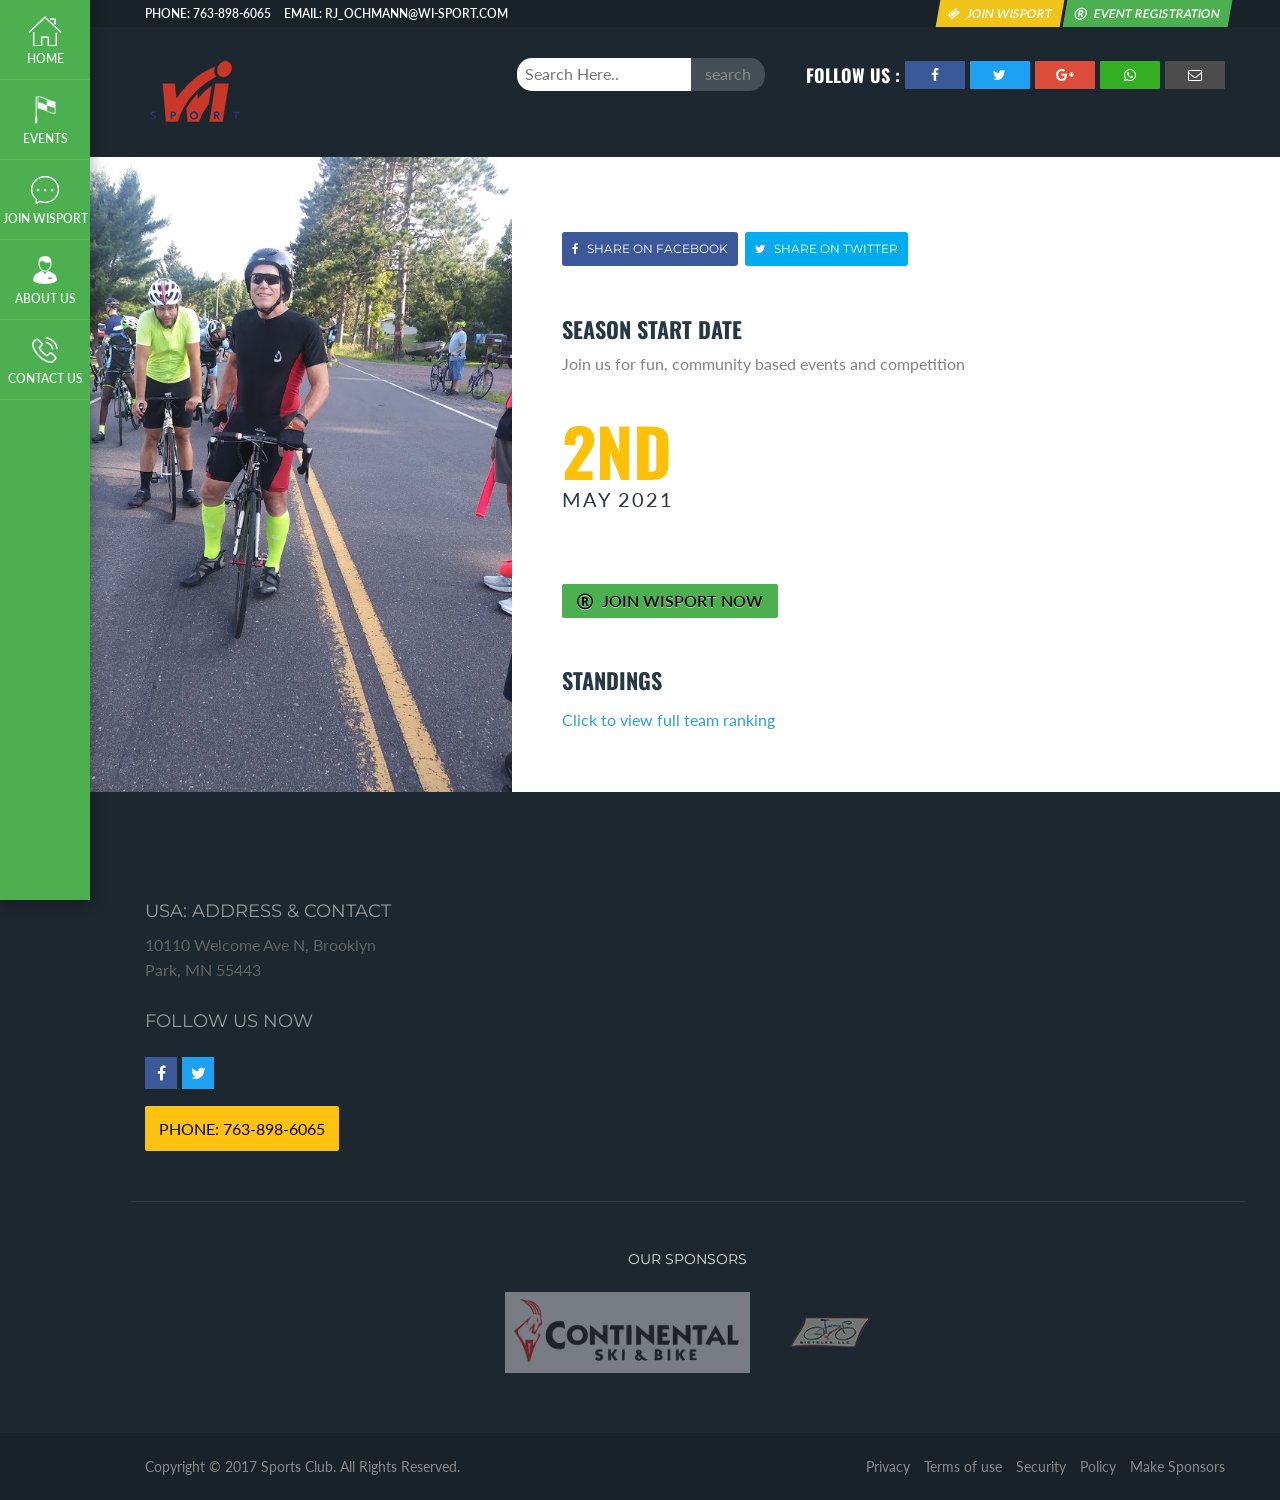
<file: index.html>
<!DOCTYPE html>
<html lang="en">

<head>
    <title>WiSport</title>
    <!-- META TAGS -->
    <meta charset="utf-8">
    <meta name="viewport" content="width=device-width, initial-scale=1">

    <!-- FAV ICON(BROWSER TAB ICON) -->
    <link rel="shortcut icon" href="images/fav.ico" type="image/x-icon">

    <!-- GOOGLE FONT -->
    <link href="https://fonts.googleapis.com/css?family=Lato:300,400,700%7CMontserrat:300,500%7COswald:400,500" rel="stylesheet">

    <!-- FONTAWESOME ICONS -->
    <link rel="stylesheet" href="/css/font-awesome.min.css">

    <!-- ALL CSS FILES -->
   <link rel="stylesheet" href="/css/style.css">
    <link rel="stylesheet" href="/css/wisport.css">
    <link rel="stylesheet" href="/css/bootstrap.css"> 

    <!-- MOB.CSS ONLY FOR MOBILE AND TABLET VIEWS -->
    <link rel="stylesheet" href="css/mob.css">

    <!-- HTML5 Shim and Respond.js IE8 support of HTML5 elements and media queries -->
    <!-- WARNING: Respond.js doesn't work if you view the page via file:// -->
    <!--[if lt IE 9]>
	<script src="js/html5shiv.js"></script>
	<script src="js/respond.min.js"></script>
	<![endif]-->
</head>

<body>
    <!-- Preloader -->
    <div id="preloader">
        <div id="status">&nbsp;</div>
    </div>

    <!--SECTION: LEFT MENU-->
    <section>
        <!-- LEFT SIDE NAVIGATION MENU -->
        <div class="menu">
            <ul>
                <!-- MAIN MENU -->
                <li>
                    <a href="index.html"><img src="images/icon/s1.png" alt=""> Home</a>
                </li>
                <li>
                    <a href="events.html"><img src="images/icon/f6.png" alt=""> Events</a>
                </li>
                <li>
                    <a href="join-club.html"><img src="images/icon/cy5.png" alt=""> Join WiSport</a>
                </li>
                <li>
                    <a href="about.html"><img src="images/icon/about.png" alt=""> About Us</a>
                </li>
                <li>
                    <a href="contact.html"><img src="images/icon/contact.png" alt=""> Contact Us</a>
                </li>
            </ul>
        </div>

        <!-- RIGHT SIDE NAVIGATION MENU -->
        <!-- MOBILE MENU(This mobile menu show on 0px to 767px windows only) -->
        <div class="mob-menu">
            <span><i class="fa fa-bars" aria-hidden="true"></i></span>
        </div>
        <div class="mob-close">
            <span><i class="fa fa-times" aria-hidden="true"></i></span>
        </div>
    </section>

    <!-- TOP BAR -PHPNE EMAIL AND TOP MENU -->
    <section class="i-head-top">
        <div class="i-head row">
            <!-- TOP CONTACT INFO -->
            <div class="i-head-left i-head-com col-md-6">
                <ul>
                    <li><a href="#">phone: 763-898-6065</a>
                    </li>
                    <li><a href="#">Email: rj_ochmann@wi-sport.com</a>
                    </li>
                </ul>
            </div>
            <!-- TOP FIXED MENU -->
            <div class="i-head-right i-head-com col-md-6 col-sm-12 col-xs-12">
                <ul>
                    <li class="top-scal"><a href="join-club.html"><i class="fa fa-ticket" aria-hidden="true"></i> Join WiSport</a>
                    </li>
                    <li class="top-scal-1"><a href="event-register.html"><i class="fa fa-registered" aria-hidden="true"></i> Event Registration</a>
                    </li>
                </ul>
            </div>
        </div>
    </section>

    <!-- SECTION: HEADER TOP -->
    <section>
        <div class="page-head">
            <div class="lp inn-head-pad">
                <div class="row">
                    <div class="col-md-4 top-head">
                        <a href="index.html"><img src="images/top-nav-logo.png" alt="" id="top-nav-logo">
                        </a>
                    </div>
                    <div class="col-md-3 top-search">
                        <form>
                            <ul>
                                <li>
                                    <input type="text" placeholder="Search Here..">
                                </li>
                                <li>
                                    <input type="submit" value="search">
                                </li>
                            </ul>
                        </form>
                    </div>
                    <div class="col-md-5">
                        <ul class="top-soc">
                            <li>
                                <h4>Follow Us : </h4>
                            </li>
                            <li><a href="#"><i class="fa fa-facebook fb1"></i></a>
                            </li>
                            <li><a href="#"><i class="fa fa-twitter tw1"></i></a>
                            </li>
                            <li><a href="#"><i class="fa fa-google-plus gp1"></i></a>
                            </li>
                            <li><a href="#"><i class="fa fa-whatsapp wa1"></i></a>
                            </li>
                            <li><a href="#"><i class="fa fa-envelope-o sh1"></i></a>
                            </li>
                        </ul>
                        <ul class="brea-top">
                            <li><a href="#">Breadcrumb:</a>
                            </li>
                            <li><a href="#">Home</a>
                            </li>
                            <li><a href="#" class="brea-act">Training</a>
                            </li>
                        </ul>
                    </div>
                </div>
            </div>
        </div>
    </section>
    <!-- SECTION: TRAINING -->
    <section>
        <div class="training img-pag-cycle">
            <div class="tr-pro">
                <div class="inn-title">                    
                    <!-- SOCIAL SHARE -->
                    <div class="share-btn">
                        <ul>
                            <li><a href="#"><i class="fa fa-facebook fb1"></i> Share On Facebook</a>
                            </li>
                            <li><a href="#"><i class="fa fa-twitter tw1"></i> Share On Twitter</a>
                            </li>
                        </ul>
                    </div>
                </div>
                <!-- TRAINING BENEFITS -->
                <div class="inn-all-com">
                    <h4>Season Start Date</h4>
                    <p>Join us for fun, community based events and competition</p>
                    <div class="inn-ev-date">
                        <div class="inn-ev-date-left">
                            <h4>2nd</h4>
                            <span>may 2021</span>
                        </div>
                    </div>
                </div>
                <!-- TRAINING BENEFITS -->
                <div class="inn-all-com inn-all-list tp-1">
                    <!--h4>Other Details</h4>
                    <p>Becoming a gym certified personal fitness trainer is your foundation for success. gym is the only personal trainer certification program that integrates a complete approach to fitness, wellness and business skills.</p>
                    <ul>
                        <li>League Location: Illinois, USA</li>
                        <li>Get trained by qualified personnel</li>
                        <li>Guest lectures by International faculty</li>
                        <li>Internship with the Global fitness leader</li>
                        <li>Placement opportunities with Gold’s Gym</li>
                        <li>Earn handsome salaries on completion of course</li>
                        <li>Fitness Assessment room</li>
                    </ul-->
                    <!-- TICKET BOOKING -->
                    <div class="inn-tickers">
                        <!--a href="booking.html" class="inn-reg-com inn-reg-book"><i class="fa fa-ticket" aria-hidden="true"></i> </a-->
                        <a href="join-club.html" class="inn-reg-com inn-reg-link"><i class="fa fa-registered" aria-hidden="true"></i> Join WiSport Now</a>
                    </div>
                </div>
                <!-- TRAINING BENEFITS -->
                <div class="inn-all-com inn-all-list inn-pad-top-5 tp-1">
                    <h4>Standings</h4>
                    <!--p>Becoming a gym certified personal fitness trainer is your foundation for success. gym is the only personal trainer certification program that integrates a complete approach to fitness, wellness and business skills.</p-->
                    <a href="#" class="inn-te-ra-link">Click to view full team ranking</a>
                </div>
            </div>
        </div>
    </section>
    <!--SECTION: BLOG POSTS-->
    <!--SECTION: FOOTER-->
    <section>
        <div class="ffoot">
            <div class="lp">

                <!--SECTION: FOOTER-->
                <div class="row foot2">
                    <div class="col-md-3">
                        <div class="foot2-1 foot-com">
                            <h4>USA: ADDRESS & CONTACT</h4>
                            <p>10110 Welcome Ave N, Brooklyn Park, MN 55443</p>
                        </div>
                        <div class="foot2-2 foot-soc foot-com">
                            <h4>Follow Us Now</h4>
                            <ul>
                                <li><a href="#"><i class="fa fa-facebook fb1"></i></a>
                                </li>
                                <li><a href="#"><i class="fa fa-twitter tw1"></i></a>
                                </li>
                            </ul>
                            <span class="foot-ph">Phone: 763-898-6065</span>
                        </div>
                    </div>
                </div>
                <!--SECTION: FOOTER-->
                <div class="row">
                    <div class="col-md-12 foot4">
                        <h5>Our Sponsors</h5>
                        <ul>
                            <li>
                                <a href="#"><img src="images/sponsor/1.png" alt="">
                                </a>
                            </li>
                            <li>
                                <a href="#"><img src="images/sponsor/2.png" alt="">
                                </a>
                            </li>
                        </ul>
                    </div>
                </div>
            </div>
        </div>
    </section>
    <!--Footer-->
    <section>
        <!-- FOOTER: COPY RIGHTS -->
        <div class="fcopy">
            <div class="lp copy-ri row">
                <div class="col-md-6 col-sm-12 col-xs-12">Copyright © 2017 Sports Club. All Rights Reserved.</div>
                <div class="col-md-6 foot-privacy">
                    <ul>
                        <li><a href="#">Privacy</a>
                        </li>
                        <li><a href="#">Terms of use</a>
                        </li>
                        <li><a href="#">Security</a>
                        </li>
                        <li><a href="#">Policy</a>
                        </li>
                        <li><a href="join-club.html">Make Sponsors</a>
                        </li>
                    </ul>
                </div>
            </div>
        </div>
    </section>
    <!--== Bootstrap & Latest JS ==-->
    <script type="text/javascript" src="/js/jquery.min.js"></script>
    <script type="text/javascript" src="/js/bootstrap.js"></script>
    <script src="/js/custom.js"></script>
</body>

</html>
</file>
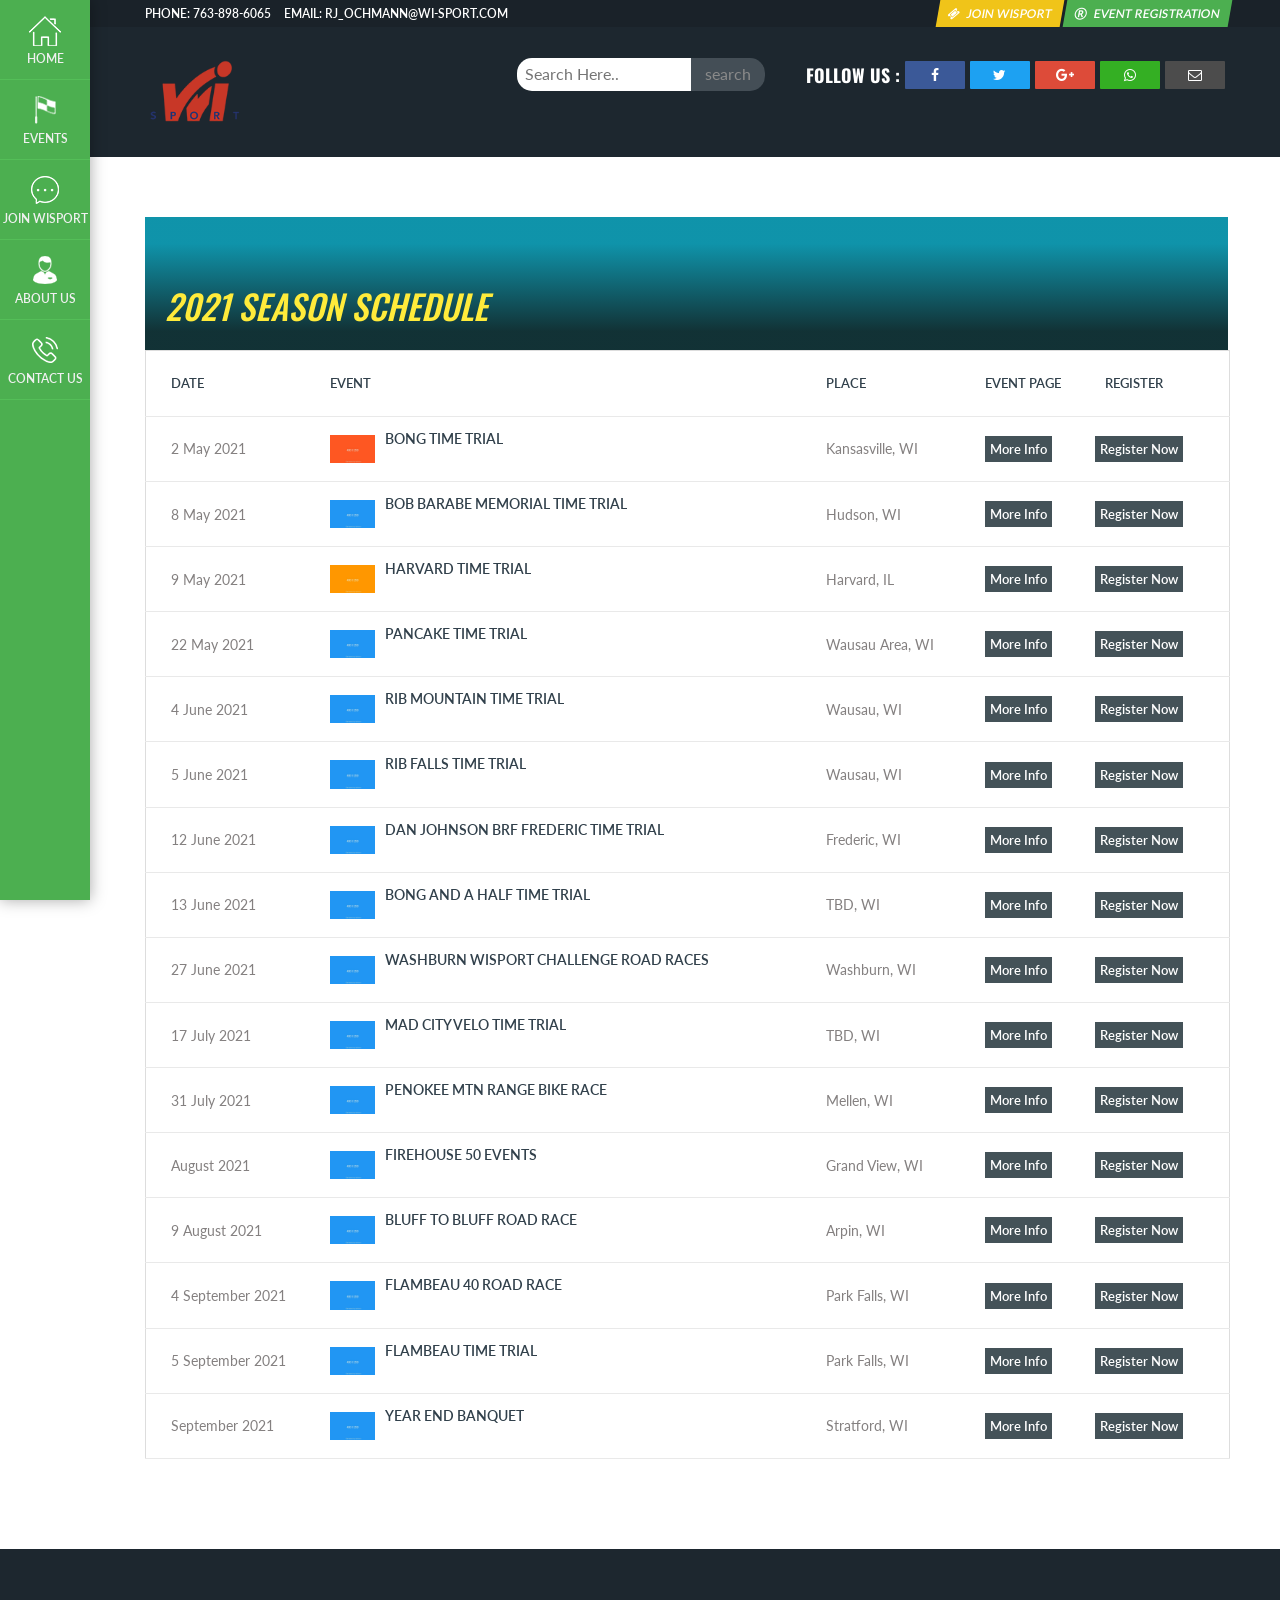
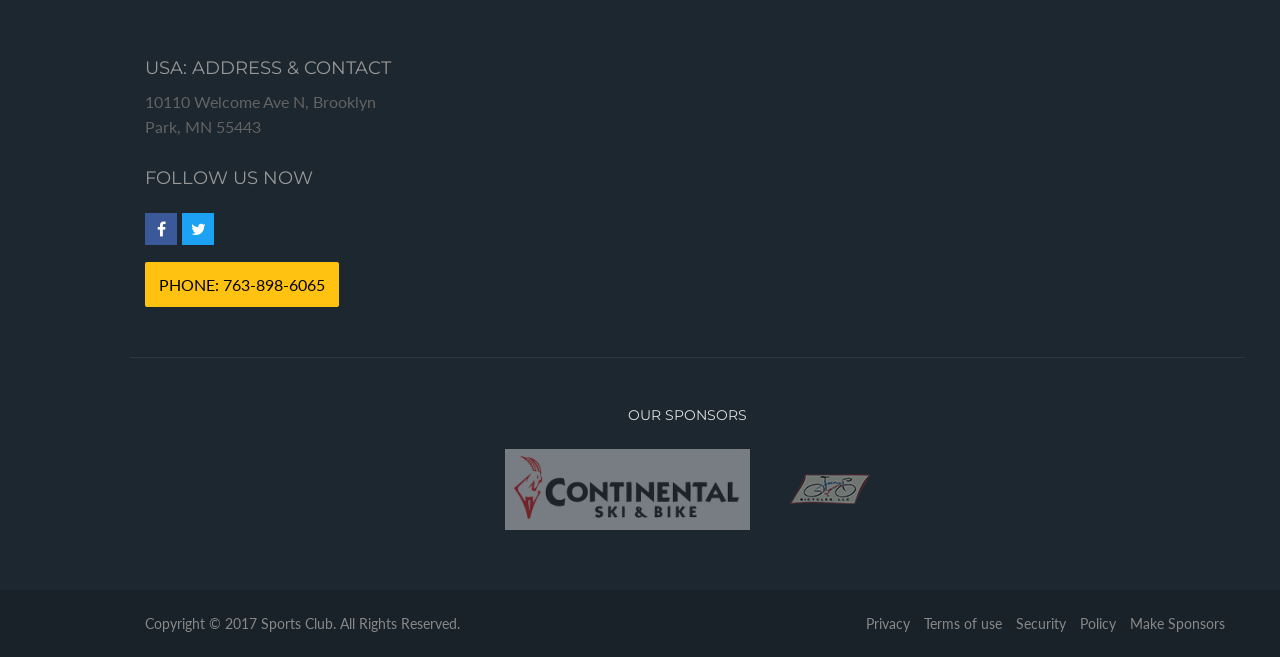
<file: events.html>
<!DOCTYPE html>
<html lang="en">

<head>
    <title>WiSport</title>
    <!-- META TAGS -->
    <meta charset="utf-8">
    <meta name="viewport" content="width=device-width, initial-scale=1">

    <!-- FAV ICON(BROWSER TAB ICON) -->
    <link rel="shortcut icon" href="images/fav.ico" type="image/x-icon">

    <!-- GOOGLE FONT -->
    <link href="https://fonts.googleapis.com/css?family=Lato:300,400,700%7CMontserrat:300,500%7COswald:400,500" rel="stylesheet">

    <!-- FONTAWESOME ICONS -->
    <link rel="stylesheet" href="/css/font-awesome.min.css">

    <!-- ALL CSS FILES -->
   <link rel="stylesheet" href="/css/style.css">
    <link rel="stylesheet" href="/css/wisport.css">
    <link rel="stylesheet" href="/css/bootstrap.css">

    <!-- MOB.CSS ONLY FOR MOBILE AND TABLET VIEWS -->
    <link rel="stylesheet" href="/css/mob.css">

    <!-- HTML5 Shim and Respond.js IE8 support of HTML5 elements and media queries -->
    <!-- WARNING: Respond.js doesn't work if you view the page via file:// -->
    <!--[if lt IE 9]>
	<script src="js/html5shiv.js"></script>
	<script src="js/respond.min.js"></script>
	<![endif]-->
</head>

<body>
    <!-- Preloader -->
    <div id="preloader">
        <div id="status">&nbsp;</div>
    </div>

    <!--SECTION: LEFT MENU-->
    <section>
        <!-- LEFT SIDE NAVIGATION MENU -->
        <div class="menu">
            <ul>
                <!-- MAIN MENU -->
                <li>
                    <a href="index.html"><img src="images/icon/s1.png" alt=""> Home</a>
                </li>
                <li>
                    <a href="events.html"><img src="images/icon/f6.png" alt=""> Events</a>
                </li>
                <li>
                    <a href="join-club.html"><img src="images/icon/cy5.png" alt=""> Join WiSport</a>
                </li>
                <li>
                    <a href="about.html"><img src="images/icon/about.png" alt=""> About Us</a>
                </li>
                <li>
                    <a href="contact.html"><img src="images/icon/contact.png" alt=""> Contact Us</a>
                </li>
            </ul>
        </div>

        <!-- RIGHT SIDE NAVIGATION MENU -->
        <!-- MOBILE MENU(This mobile menu show on 0px to 767px windows only) -->
        <div class="mob-menu">
            <span><i class="fa fa-bars" aria-hidden="true"></i></span>
        </div>
        <div class="mob-close">
            <span><i class="fa fa-times" aria-hidden="true"></i></span>
        </div>
    </section>

     <!-- TOP BAR -PHPNE EMAIL AND TOP MENU -->
     <section class="i-head-top">
        <div class="i-head row">
            <!-- TOP CONTACT INFO -->
            <div class="i-head-left i-head-com col-md-6">
                <ul>
                    <li><a href="#">phone: 763-898-6065</a>
                    </li>
                    <li><a href="#">Email: rj_ochmann@wi-sport.com</a>
                    </li>
                </ul>
            </div>
            <!-- TOP FIXED MENU -->
            <div class="i-head-right i-head-com col-md-6 col-sm-12 col-xs-12">
                <ul>
                    <li class="top-scal"><a href="join-club.html"><i class="fa fa-ticket" aria-hidden="true"></i> Join WiSport</a>
                    </li>
                    <li class="top-scal-1"><a href="event-register.html"><i class="fa fa-registered" aria-hidden="true"></i> Event Registration</a>
                    </li>
                </ul>
            </div>
        </div>
    </section>

    <!-- SECTION: HEADER TOP -->
    <section>
        <div class="page-head">
            <div class="lp inn-head-pad">
                <div class="row">
                    <div class="col-md-4 top-head">
                        <a href="index.html"><img src="images/nav-logo.png" alt="">
                        </a>
                    </div>
                    <div class="col-md-3 top-search">
                        <form>
                            <ul>
                                <li>
                                    <input type="text" placeholder="Search Here..">
                                </li>
                                <li>
                                    <input type="submit" value="search">
                                </li>
                            </ul>
                        </form>
                    </div>
                    <div class="col-md-5">
                        <ul class="top-soc">
                            <li>
                                <h4>Follow Us : </h4>
                            </li>
                            <li><a href="#"><i class="fa fa-facebook fb1"></i></a>
                            </li>
                            <li><a href="#"><i class="fa fa-twitter tw1"></i></a>
                            </li>
                            <li><a href="#"><i class="fa fa-google-plus gp1"></i></a>
                            </li>
                            <li><a href="#"><i class="fa fa-whatsapp wa1"></i></a>
                            </li>
                            <li><a href="#"><i class="fa fa-envelope-o sh1"></i></a>
                            </li>
                        </ul>
                        <ul class="brea-top">
                            <li><a href="#">Breadcrumb:</a>
                            </li>
                            <li><a href="#">Home</a>
                            </li>
                            <li><a href="#" class="brea-act">Training</a>
                            </li>
                        </ul>
                    </div>
                </div>
            </div>
        </div>
    </section>
    <!-- SECTION: TRAINING -->
    <section>
        <div class="lp">
            <div>

                <!-- TRAINING BENEFITS -->
                <div class="events ev-po-1 ev-po-com">
                    <div class="ev-po-title">
                        <h3>2021 Season Schedule</h3>
                    </div>
                    <table class="myTable">
                        <tbody>
                            <tr>
                                <th>Date</th>
                                <th>Event</th>
                                <th class="e_h1">Place</th>
                                <th>Event Page</th>
                                <th>Register</th>
                            </tr>
                            <tr>
                                <td>2 May 2021</td>
                                <td><img src="images/trends/3.jpg" alt="">
                                    <div class="h-tm-ra1">
                                        <h4>Bong Time Trial</h4>
                                    </div>
                                </td>
                                <td class="e_h1">Kansasville, WI</td>
                                <td><a href="#" class="link-btn">More Info</a>
                                </td>
                                <td><a href="event-register.html" class="link-btn reg-btn">Register Now</a>
                                </td>
                            </tr>
                            <tr>
                                <td>8 May 2021</td>
                                <td><img src="images/trends/4.jpg" alt="">
                                    <div class="h-tm-ra1">
                                        <h4>Bob Barabe Memorial Time Trial</h4>
                                    </div>
                                </td>
                                <td class="e_h1">Hudson, WI</td>
                                <td><a href="#" class="link-btn">More Info</a>
                                </td>
                                <td><a href="event-register.html" class="link-btn reg-btn">Register Now</a>
                                </td>
                            </tr>
                            <tr>
                                <td>9 May 2021</td>
                                <td><img src="images/trends/2.jpeg" alt="">
                                    <div class="h-tm-ra1">
                                        <h4>Harvard Time Trial</h4>
                                    </div>
                                </td>
                                <td class="e_h1">Harvard, IL</td>
                                <td><a href="#" class="link-btn">More Info</a>
                                </td>
                                <td><a href="event-register.html" class="link-btn reg-btn">Register Now</a>
                                </td>
                            </tr>
                            <tr>
                                <td>22 May 2021</td>
                                <td><img src="images/trends/4.jpg" alt="">
                                    <div class="h-tm-ra1">
                                        <h4>Pancake Time Trial</h4>
                                    </div>
                                </td>
                                <td class="e_h1">Wausau Area, WI</td>
                                <td><a href="#" class="link-btn">More Info</a>
                                </td>
                                <td><a href="event-register.html" class="link-btn reg-btn">Register Now</a>
                                </td>
                            </tr>
                            <tr>
                                <td>4 June 2021</td>
                                <td><img src="images/trends/4.jpg" alt="">
                                    <div class="h-tm-ra1">
                                        <h4>Rib Mountain Time Trial</h4>
                                    </div>
                                </td>
                                <td class="e_h1">Wausau, WI</td>
                                <td><a href="#" class="link-btn">More Info</a>
                                </td>
                                <td><a href="event-register.html" class="link-btn reg-btn">Register Now</a>
                                </td>
                            </tr>
                            <tr>
                                <td>5 June 2021</td>
                                <td><img src="images/trends/4.jpg" alt="">
                                    <div class="h-tm-ra1">
                                        <h4>Rib Falls Time Trial</h4>
                                    </div>
                                </td>
                                <td class="e_h1">Wausau, WI</td>
                                <td><a href="#" class="link-btn">More Info</a>
                                </td>
                                <td><a href="event-register.html" class="link-btn reg-btn">Register Now</a>
                                </td>
                            </tr>
                            <tr>
                                <td>12 June 2021</td>
                                <td><img src="images/trends/4.jpg" alt="">
                                    <div class="h-tm-ra1">
                                        <h4>Dan Johnson BRF Frederic Time Trial</h4>
                                    </div>
                                </td>
                                <td class="e_h1">Frederic, WI</td>
                                <td><a href="#" class="link-btn">More Info</a>
                                </td>
                                <td><a href="event-register.html" class="link-btn reg-btn">Register Now</a>
                                </td>
                            </tr>
                            <tr>
                                <td>13 June 2021</td>
                                <td><img src="images/trends/4.jpg" alt="">
                                    <div class="h-tm-ra1">
                                        <h4>Bong and a Half Time Trial</h4>
                                    </div>
                                </td>
                                <td class="e_h1">TBD, WI</td>
                                <td><a href="#" class="link-btn">More Info</a>
                                </td>
                                <td><a href="event-register.html" class="link-btn reg-btn">Register Now</a>
                                </td>
                            </tr>
                            <tr>
                                <td>27 June 2021</td>
                                <td><img src="images/trends/4.jpg" alt="">
                                    <div class="h-tm-ra1">
                                        <h4>Washburn WiSport Challenge Road Races</h4>
                                    </div>
                                </td>
                                <td class="e_h1">Washburn, WI</td>
                                <td><a href="#" class="link-btn">More Info</a>
                                </td>
                                <td><a href="event-register.html" class="link-btn reg-btn">Register Now</a>
                                </td>
                            </tr>
                            <tr>
                                <td>17 July 2021</td>
                                <td><img src="images/trends/4.jpg" alt="">
                                    <div class="h-tm-ra1">
                                        <h4>Mad City Velo Time Trial</h4>
                                    </div>
                                </td>
                                <td class="e_h1">TBD, WI</td>
                                <td><a href="#" class="link-btn">More Info</a>
                                </td>
                                <td><a href="event-register.html" class="link-btn reg-btn">Register Now</a>
                                </td>
                            </tr>
                            <tr>
                                <td>31 July 2021</td>
                                <td><img src="images/trends/4.jpg" alt="">
                                    <div class="h-tm-ra1">
                                        <h4>Penokee Mtn Range Bike Race</h4>
                                    </div>
                                </td>
                                <td class="e_h1">Mellen, WI</td>
                                <td><a href="#" class="link-btn">More Info</a>
                                </td>
                                <td><a href="event-register.html" class="link-btn reg-btn">Register Now</a>
                                </td>
                            </tr>
                            <tr>
                                <td>August 2021</td>
                                <td><img src="images/trends/4.jpg" alt="">
                                    <div class="h-tm-ra1">
                                        <h4>Firehouse 50 Events</h4>
                                    </div>
                                </td>
                                <td class="e_h1">Grand View, WI</td>
                                <td><a href="#" class="link-btn">More Info</a>
                                </td>
                                <td><a href="event-register.html" class="link-btn reg-btn">Register Now</a>
                                </td>
                            </tr>
                            <tr>
                                <td>9 August 2021</td>
                                <td><img src="images/trends/4.jpg" alt="">
                                    <div class="h-tm-ra1">
                                        <h4>Bluff to Bluff Road Race</h4>
                                    </div>
                                </td>
                                <td class="e_h1">Arpin, WI</td>
                                <td><a href="#" class="link-btn">More Info</a>
                                </td>
                                <td><a href="event-register.html" class="link-btn reg-btn">Register Now</a>
                                </td>
                            </tr>
                            <tr>
                                <td>4 September 2021</td>
                                <td><img src="images/trends/4.jpg" alt="">
                                    <div class="h-tm-ra1">
                                        <h4>Flambeau 40 Road Race</h4>
                                    </div>
                                </td>
                                <td class="e_h1">Park Falls, WI</td>
                                <td><a href="#" class="link-btn">More Info</a>
                                </td>
                                <td><a href="event-register.html" class="link-btn reg-btn">Register Now</a>
                                </td>
                            </tr>
                            <tr>
                                <td>5 September 2021</td>
                                <td><img src="images/trends/4.jpg" alt="">
                                    <div class="h-tm-ra1">
                                        <h4>Flambeau Time Trial</h4>
                                    </div>
                                </td>
                                <td class="e_h1">Park Falls, WI</td>
                                <td><a href="#" class="link-btn">More Info</a>
                                </td>
                                <td><a href="event-register.html" class="link-btn reg-btn">Register Now</a>
                                </td>
                            </tr>
                            <tr>
                                <td>September 2021</td>
                                <td><img src="images/trends/4.jpg" alt="">
                                    <div class="h-tm-ra1">
                                        <h4>Year End Banquet</h4>
                                    </div>
                                </td>
                                <td class="e_h1">Stratford, WI</td>
                                <td><a href="#" class="link-btn">More Info</a>
                                </td>
                                <td><a href="event-register.html" class="link-btn reg-btn">Register Now</a>
                                </td>
                            </tr>
                        </tbody>
                    </table>
                </div>
            </div>
        </div>
    </section>
    <!--SECTION: FOOTER-->
    <section>
        <div class="ffoot">
            
            <div class="lp">

                <!--SECTION: FOOTER-->
                <div class="row foot2">
                    <div class="col-md-3">
                        <div class="foot2-1 foot-com">
                            <h4>USA: ADDRESS & CONTACT</h4>
                            <p>10110 Welcome Ave N, Brooklyn Park, MN 55443</p>
                        </div>
                        <div class="foot2-2 foot-soc foot-com">
                            <h4>Follow Us Now</h4>
                            <ul>
                                <li><a href="#"><i class="fa fa-facebook fb1"></i></a>
                                </li>
                                <li><a href="#"><i class="fa fa-twitter tw1"></i></a>
                                </li>
                            </ul>
                            <span class="foot-ph">Phone: 763-898-6065</span>
                        </div>
                    </div>
                </div>
                <!--SECTION: FOOTER-->
                <div class="row">
                    <div class="col-md-12 foot4">
                        <h5>Our Sponsors</h5>
                        <ul>
                            <li>
                                <a href="#"><img src="images/sponsor/1.png" alt="">
                                </a>
                            </li>
                            <li>
                                <a href="#"><img src="images/sponsor/2.png" alt="">
                                </a>
                            </li>
                        </ul>
                    </div>
                </div>
            </div>
        </div>
    </section>
    <!--Footer-->
    <section>
        <!-- FOOTER: COPY RIGHTS -->
        <div class="fcopy">
            <div class="lp copy-ri row">
                <div class="col-md-6 col-sm-12 col-xs-12">Copyright © 2017 Sports Club. All Rights Reserved.</div>
                <div class="col-md-6 foot-privacy">
                    <ul>
                        <li><a href="#">Privacy</a>
                        </li>
                        <li><a href="#">Terms of use</a>
                        </li>
                        <li><a href="#">Security</a>
                        </li>
                        <li><a href="#">Policy</a>
                        </li>
                        <li><a href="join-club.html">Make Sponsors</a>
                        </li>
                    </ul>
                </div>
            </div>
        </div>
    </section>
    <!--== Bootstrap & Latest JS ==-->
    <script type="text/javascript" src="/js/jquery.min.js"></script>
    <script type="text/javascript" src="/js/bootstrap.js"></script>
    <script src="/js/custom.js"></script>
</body>

</html>
</file>
<file: css/style.css>
/*-----------------------------------------------------------------------------
RN53 RESPONSIVE BASIC STYLES OF HTML DOCUMENT

Screen Stylesheet

version:    1.0
date:       07/27/2017
author:     rn53themes
-----------------------------------------------------------------------------*/
/*-------------------------------------------------
 =  Table of Css

	ALL PAGES COMMON CSS STYLES
	NAVIGATION MENU
	MOBILE MENU
	HOME PAGE LOGO & SLIDER
	HOME PAGE - QUICK ENQUIRY
	LATEST NEWS - HOVER EFFECTS (HOME PAGE BELOW THE ENQUIRY SECTION )
	ALL SPORTS EVENT SECTION
	JOIN THE EVENT
	EVENTS GOING ON
	UPCOMING EVENTS
	JOIN OUR CLUB AND DONATION
	BLOG POSTS
	FOOTER
	INNER PAGE - STYLES 
	INNER PAGE - CONTACT FORM - CONTACT US PAGE
	BOOKING FORM
	EVENT SEARCH TABLE
	EVENT REGISTER HEAD
	TEAM AND PLAYER INFORMATION
	TRAINING PAGE
	BLOG PAGE
	SOCCER EVENTS PAGE
	TEAM DETAIL PAGE
	SHOP PAGE
	EVENT SCROLLING PAGE
-------------------------------------------------*/
/*-------------------------------------------------*/
/* =  All Pages Common CSS Styles
/*-------------------------------------------------*/

body {
    font-family: 'Lato', sans-serif;
}
h1,
h2,
h3,
h4,
h5,
h6 {
    color: #000;
    text-transform: uppercase;
    font-family: 'Oswald', sans-serif;
}
p,
a,
li,
span,
th,
td {
    line-height: 25px;
    color: #848080;
    font-size: 16px;
}
a {
    text-decoration: none;
    transition: all 0.5s ease;
    -webkit-transition: all 0.5s ease;
    -moz-transition: all 0.5s ease;
    -ms-transition: all 0.5s ease;
    -o-transition: all 0.5s ease;
}
a:hover {
    text-decoration: none !important;
    transition: all 0.5s ease;
    -webkit-transition: all 0.5s ease;
    -moz-transition: all 0.5s ease;
    -ms-transition: all 0.5s ease;
    -o-transition: all 0.5s ease;
}
::-moz-scrollbars-none {
    display: none;
}
::-webkit-scrollbar {
    display: none;
}
*,
*::before,
*::after {
    box-sizing: border-box;
    -webkit-font-smoothing: antialiased;
    -moz-osx-font-smoothing: auto;
}
ul {
    padding: 0px;
    margin-bottom: 0px;
}
li {
    list-style-type: none;
}
.lp {
    padding: 60px 50px 60px 145px;
    position: relative;
    overflow: hidden;
}
.spe-bot-red-3 {
    padding-bottom: 30px;
}
.pad-red-bot-pad-0 {
    padding-bottom: 0px !important;
}
.pad-lr-0 {
    padding-left: 0px;
    padding-right: 0px;
}
div {
    transition: all 0.5s ease;
    -webkit-transition: all 0.5s ease;
    -moz-transition: all 0.5s ease;
    -ms-transition: all 0.5s ease;
    -o-transition: all 0.5s ease;
}
.inn-title {
    margin-bottom: 50px;
}
.inn-title h2 {
    margin-top: 0px;
    font-size: 30px;
    color: #263846;
}
.inn-title h2 span {
    font-size: 30px;
    color: #8c8c8c;
}
.inn-title h2 i {
    width: 28px;
    height: 28px;
    text-align: center;
    color: #000000;
    padding: 6px;
    background: #f0c419;
    font-size: 16px;
    vertical-align: middle;
    margin-top: -5px;
}
.inn-title p {
    margin-bottom: 0px;
    color: #8c8c8c;
}
.inn-pad-top-5 {
    padding-top: 50px;
}
/*-------------------------------------------------*/
/* =  Navigation Menu
/*-------------------------------------------------*/

.menu {
    left: 0;
    z-index: 100;
    position: fixed;
    width: 90px;
    background: #4CAF50;
    /* overflow: hidden; */
    
    height: 100%;
    box-shadow: 0px 0px 15px rgba(0, 0, 0, 0.34);
    -webkit-box-shadow: 0px 0px 15px rgba(0, 0, 0, 0.34);
    -moz-box-shadow: 0px 0px 15px rgba(0, 0, 0, 0.34);
    -ms-box-shadow: 0px 0px 15px rgba(0, 0, 0, 0.34);
    -o-box-shadow: 0px 0px 15px rgba(0, 0, 0, 0.34);
    -ms-overflow-style: scrollbar;
    transition: all 0.5s ease;
    overflow: scroll;
}
.menu:hover {
    transition: all 0.5s ease;
}
.menu ul {
    padding: 0px;
}
.menu ul li {
    border-bottom: 1px solid #54be58;
    display: block;
}
.menu-lef-act {
    background: #ffc107;
    color: #27313a !important;
}
.menu ul li a {
    display: block;
    text-align: center;
    color: #f0f0f0;
    font-size: 12px;
    padding: 14px 0px 8px 0px;
    text-transform: uppercase;
    font-weight: 600;
}
.menu ul li a:hover {
    transition: all 0.5s ease;
    -webkit-transition: all 0.5s ease;
    -moz-transition: all 0.5s ease;
    -ms-transition: all 0.5s ease;
    -o-transition: all 0.5s ease;
    background: #ffc107;
    color: #27313a;
    text-shadow: 0px 1px 0px rgb(39, 49, 58);
}
.menu ul li a img {
    display: block;
    margin: 0 auto;
}
.menu ul li a i {} .home {
    position: relative;
    overflow: hidden;
    background: #1f2023;
}
/*-------------------------------------------------*/
/* Mobile Menu
/*-------------------------------------------------*/

.mob-menu {
    display: none;
    position: fixed;
    top: 0px;
    left: 0px;
    z-index: 9999;
    transition: all 0.5s ease;
}
.mob-menu i {
    color: #fff;
    padding: 11px;
    background: #4CAF50;
    margin: 5px;
    font-size: 16px;
    cursor: pointer;
    box-shadow: 0px 0px 3px rgba(0, 0, 0, 0.8);
    border-radius: 2px;
    cursor: pointer;
}
.mob-close {
    display: none;
    position: fixed;
    top: 0px;
    left: 90px;
    z-index: 9999;
    transition: all 0.5s ease;
}
.mob-close i {
    color: #000;
    padding: 11px;
    background: #f0c419;
    margin: 5px;
    font-size: 16px;
    cursor: pointer;
    box-shadow: 0px 0px 3px rgba(0, 0, 0, 0.8);
    border-radius: 2px;
    cursor: pointer;
}
/*-------------------------------------------------------*/
/* 2.Home Page Logo & Slider
/*-------------------------------------------------------*/

.h_l {
    float: left;
    width: 35%;
    padding: 80px 50px 55px 145px;
}
.h_l img1 {} .h_l h2 {
    color: #a5a5a5;
    margin-top: 30px;
}
.h_l p {
    color: #909090;
}
.h_l ul {
    padding: 0px;
    margin: 20px 0px;
}
.h_l ul li {
    list-style-type: none;
    line-height: 32px;
    margin-bottom: 8px;
}
.h_l ul li a {
    color: #909090;
    text-overflow: ellipsis;
    white-space: pre;
    overflow: hidden;
}
.h_l ul li a:hover {
    padding-left: 10px;
}
.h_l ul li a span {
    color: #fec008;
    width: 32px;
    height: 32px;
    background: #313131;
    display: inline-block;
    padding: 4px;
    margin-right: 8px;
    text-align: center;
    font-weight: 700;
    border-radius: 2px;
    /* text-shadow: 0px 1px 0px rgba(255, 255, 255, 0.62); */
    
    font-size: 14px;
}
.h_r {
    float: left;
    width: 65%;
}
.h_l img {
    width: 280px;
}
.aebtn {
    transition: all 0.5s ease;
    -webkit-transition: all 0.5s ease;
    -moz-transition: all 0.5s ease;
    -ms-transition: all 0.5s ease;
    -o-transition: all 0.5s ease;
    margin-top: 5px;
    border: 1px solid #e5ad05;
    text-shadow: 0px 1px 0px rgba(255, 255, 255, 0.62);
    border: 1px solid #d7a307;
    /* -webkit-box-shadow: #B7B8B8 0px 1px 0px inset; */
    
    -moz-box-shadow: #B7B8B8 0px 1px 0px inset;
    /* box-shadow: #B7B8B8 0px 1px 0px inset; */
    
    -webkit-border-radius: 3px;
    -moz-border-radius: 3px;
    border-radius: 3px;
    font-size: 14px;
    padding: 5px 10px;
    text-decoration: none;
    font-weight: bold;
    color: #000000;
    background-color: #ffd65e !important;
    background-image: -webkit-gradient(linear, left top, left bottom, from(#ffd65e), to(#febf04));
    background-image: -webkit-linear-gradient(top, #ffd65e, #febf04);
    background-image: -moz-linear-gradient(top, #ffd65e, #febf04);
    background-image: -ms-linear-gradient(top, #ffd65e, #febf04);
    background-image: -o-linear-gradient(top, #ffd65e, #febf04);
    background-image: linear-gradient(to bottom, #ffd65e, #febf04);
    display: block;
    text-align: center;
}
.aebtn:hover {
    transition: all 0.5s ease;
    -webkit-transition: all 0.5s ease;
    -moz-transition: all 0.5s ease;
    -ms-transition: all 0.5s ease;
    -o-transition: all 0.5s ease;
    background: #ffc107;
    color: #000;
}
.h_r {} .h_r img {
    width: 100%;
}
/*-------------------------------------------------------*/
/* HOME PAGE - QUICK ENQUIRY
/*-------------------------------------------------------*/

.hom-search {
    background: #000000;
    position: relative;
    overflow: hidden;
    padding: 0px 50px 0px 145px;
    position: relative;
    overflow: hidden;
    /* box-shadow: 0px 2px 26px rgba(0, 0, 0, 0.58); */
    
    z-index: 9;
}
.hom-search-inn {
    width: 65%;
    margin: 0 auto;
}
.hom-search-inn form {} .hom-search-inn form ul {
    padding: 0px;
    position: relative;
    overflow: hidden;
    margin-bottom: 0px;
    padding: 10px 0px;
}
.hom-search-inn form ul li {
    list-style-type: none;
    float: left;
    width: 20%;
}
.hom-search-inn form ul li:nth-child(1) {
    width: 75%;
}
.hom-search-inn form ul li:nth-child(2) {
    width: 25%;
}
.hom-search-inn form ul li input {
    width: 100%;
    border: 0px solid;
    padding: 7px 15px;
    border-radius: 0px;
}
.hom-search-inn form ul li input[type="submit"] {
    background: #fec10b;
    color: #000000;
    font-size: 16px;
    font-weight: 600;
    text-transform: uppercase;
    text-shadow: 0px 1px 0px rgba(255, 255, 255, 0.62);
}
/*-------------------------------------------------------*/
/* HOME PAGE: TOP TRENDINGS
/*-------------------------------------------------------*/

.hom-top-trends {} .hom-trend {
    margin-bottom: 15px;
}
.hom-trend-img {
    position: relative;
    overflow: hidden;
}
.hom-trend-img img:hover {
    -webkit-transform: scale(1.1);
    transform: scale(1.1);
}
.hom-trend-img img {
    width: 100%;
    transition: all 0.5s ease;
    -webkit-transition: all 0.5s ease;
    -moz-transition: all 0.5s ease;
    -ms-transition: all 0.5s ease;
    -o-transition: all 0.5s ease;
}
.hom-trend-con {
    padding: 15px 0px;
}
.hom-trend-con span {
    font-size: 12px;
    font-family: 'Montserrat', sans-serif;
    font-weight: 400;
    text-transform: uppercase;
    color: #848080;
}
.hom-trend-con span i {
    width: 18px;
    height: 18px;
    background: #ffc107;
    color: #000;
    font-size: 12px;
    text-align: center;
    padding: 3px;
    border-radius: 2px;
    margin-right: 5px;	
}
.hom-trend-con a {} .hom-trend-con a h4 {
    /* font-family: 'Lato', sans-serif; */
    
    font-size: 18px;
    color: #2b3338;
    /* font-family: 'Montserrat', sans-serif; */
    
    text-transform: uppercase;
    font-weight: 600;
    line-height: 20px;
    /* font-family: 'Lato', sans-serif; */
    
    letter-spacing: 0.5px;
    text-overflow: ellipsis;
    white-space: nowrap;
    overflow: hidden;
}
.hom-trend-date {
    font-size: 14px;
}
.hom-trend-date b {
    padding-right: 5px;
    font-weight: 300;
}
.hom-trend-con p {
    color: #848080;
    font-size: 15px;
    line-height: 22px;
    margin-bottom: 0px;
}
.hom-top-trends-box {} .hom-top-trends-box-1 {} .hom-top-trends-box-11 {
    margin-bottom: 30px;
}
.hom-top-trends-box-11 img {
    width: 100%;
}
.hom-top-trends-box-2 {} .hom-top-trends-box-2 h4 {
    color: #fff;
    font-size: 30px;
    font-style: italic;
}
.hom-top-trends-box-2 p {
    color: #fff;
    font-size: 24px;
    font-weight: 300;
}
.hom-top-trends-box-2 a {
    padding: 5px 10px;
    color: #000000;
    font-weight: 600;
    /* margin: 15px; */
    
    background: #ffc107;
    font-size: 12px;
    text-transform: uppercase;
    text-shadow: 0px 1px 0px rgba(255, 255, 255, 0.62);
}
.hom-top-trends-box-21 {
    position: relative;
    overflow: hidden;
    background-size: cover;
    z-index: 10;
    margin-bottom: 30px;
    background: url(../images/trends/6.jpeg) no-repeat;
    background-size: cover;
    padding: 9% 5% 5% 5%;
}
.hom-top-trends-box-21:hover {
    padding-left: 6%;
}
.hom-top-trends-box-22 {
    background: url(../images/trends/7.jpg) no-repeat;
    background-size: cover;
}
.hom-top-trends-box-21::before {
    content: '';
    position: absolute;
    background: linear-gradient(to top, rgba(0, 0, 0, 0.72) 14%, rgba(0, 0, 0, 0.08) 80%);
    top: 0px;
    bottom: 0px;
    left: 0px;
    width: 100%;
    z-index: -9;
}
.hom-top-trends-box-21 img {
    width: 100%;
}
/*-------------------------------------------------------*/
/* LATEST NEWS - HOVER EFFECTS (Home page below the enquiry section )
/*-------------------------------------------------------*/

.ln {
    margin-top: -10px;
}
.ln ul {
    padding: 0px;
}
.ln ul li {
    float: left;
    width: 25%;
}
.hovereffect {
    width: 100%;
    height: 100%;
    float: left;
    overflow: hidden;
    position: relative;
    text-align: center;
    cursor: default;
    background: #1e6321;
}
.hovereffect .overlay {
    width: 100%;
    height: 100%;
    position: absolute;
    overflow: hidden;
    top: 0;
    left: 0;
    padding: 22px 20px;
}
.hovereffect img {
    display: block;
    position: relative;
    max-width: none;
    width: calc(100% + 20px);
    -webkit-transition: opacity 0.35s, -webkit-transform 0.35s;
    transition: opacity 0.35s, transform 0.35s;
    -webkit-transform: translate3d(-10px, 0, 0);
    transform: translate3d(-10px, 0, 0);
    -webkit-backface-visibility: hidden;
    backface-visibility: hidden;
}
.hovereffect:hover img {
    opacity: 0.4;
    filter: alpha(opacity=40);
    -webkit-transform: translate3d(0, 0, 0);
    transform: translate3d(0, 0, 0);
}
.hovereffect h2 {
    text-transform: uppercase;
    color: #fff;
    text-align: center;
    position: relative;
    font-size: 24px;
    overflow: hidden;
    padding: 0.5em 0;
    background-color: transparent;
    margin-top: 0px;
}
.hovereffect h2:after {
    position: absolute;
    bottom: 0;
    left: 0;
    width: 100%;
    height: 1px;
    background: #fff;
    content: '';
    -webkit-transition: -webkit-transform 0.35s;
    transition: transform 0.35s;
    -webkit-transform: translate3d(-100%, 0, 0);
    transform: translate3d(-100%, 0, 0);
}
.hovereffect:hover h2:after {
    -webkit-transform: translate3d(0, 0, 0);
    transform: translate3d(0, 0, 0);
}
.hovereffect a {
    transition: all 0.5s ease;
    -webkit-transition: all 0.5s ease;
    -moz-transition: all 0.5s ease;
    -ms-transition: all 0.5s ease;
    -o-transition: all 0.5s ease;
    margin-top: 5px;
    border: 1px solid #e5ad05;
    text-shadow: 0px 1px 0px rgba(255, 255, 255, 0.62);
    border: 1px solid #d7a307;
    /* -webkit-box-shadow: #B7B8B8 0px 1px 0px inset; */
    
    -moz-box-shadow: #B7B8B8 0px 1px 0px inset;
    /* box-shadow: #B7B8B8 0px 1px 0px inset; */
    
    -webkit-border-radius: 3px;
    -moz-border-radius: 3px;
    border-radius: 3px;
    font-size: 14px;
    padding: 5px 10px;
    text-decoration: none;
    font-weight: bold;
    color: #000000 !important;
    background-color: #ffd65e !important;
    background-image: -webkit-gradient(linear, left top, left bottom, from(#ffd65e), to(#febf04));
    background-image: -webkit-linear-gradient(top, #ffd65e, #febf04);
    background-image: -moz-linear-gradient(top, #ffd65e, #febf04);
    background-image: -ms-linear-gradient(top, #ffd65e, #febf04);
    background-image: -o-linear-gradient(top, #ffd65e, #febf04);
    background-image: linear-gradient(to bottom, #ffd65e, #febf04);
    /* display: block; */
    
    text-align: center;
}
.hovereffect a,
.hovereffect p {
    color: #FFF;
    opacity: 0;
    filter: alpha(opacity=0);
    -webkit-transition: opacity 0.35s, -webkit-transform 0.35s;
    transition: opacity 0.35s, transform 0.35s;
    -webkit-transform: translate3d(100%, 0, 0);
    transform: translate3d(100%, 0, 0);
}
.hovereffect:hover a,
.hovereffect:hover p {
    opacity: 1;
    filter: alpha(opacity=100);
    -webkit-transform: translate3d(0, 0, 0);
    transform: translate3d(0, 0, 0);
}
.band {
    width: 50px;
    height: auto;
    position: absolute;
    z-index: 99;
    left: -3px;
    top: 19px;
}
/*-------------------------------------------------------*/
/* ALL SPORTS EVENT SECTION
/*-------------------------------------------------------*/

.tit-com-spec {
    position: relative;
    overflow: hidden;
    width: 100%;
    padding-bottom: 35px;
}
.tit-com-spec i {
    /* width: 50px; */
    /* height: 75px; */
    
    border: 1px solid #3ba03f;
    padding: 2% 1%;
    text-align: center;
    font-weight: 800;
    font-size: 24px;
    background: #4caf50;
    color: #fff;
    margin-right: 12px;
    /* display: block; */
    
    position: relative;
    /* margin-top: 5px; */
    
    border-radius: 2px;
    float: left;
}
.tit-com-spec h6 {
    letter-spacing: 5px;
    font-size: 13px;
    font-weight: 600;
    margin-top: 0px;
    /* padding-left: 9px; */
    
    color: #13293D;
    margin-bottom: 0px;
    margin-left: 10px;
    /* position: relative; */
    /* float: left; */
    
    font-family: 'Lato', sans-serif;
}
.tit-com-spec h2 {
    font-size: 36px;
    color: #13293D;
    margin-top: 15px;
    margin-top: 10px;
    /* float: left; */
    
    margin-bottom: 0px;
}
.tit-com-spec h2 span {
    font-size: 36px;
    color: #afafaf;
}
.event-left {} .event-right {} .event-left h2 {} .event-left p {} .event-left ul {
    padding: 0px;
    margin-bottom: 0px;
}
.event-left ul li {
    width: 100%;
    list-style-type: none;
    position: relative;
    overflow: hidden;
    border-bottom: 1px solid #d7d7d7;
    padding-bottom: 25px;
    padding-top: 25px;
}
.event-left ul li:nth-child(1) {
    padding-top: 0px;
}
.se {
    position: relative;
    overflow: hidden;
}
.el-img {
    float: left;
    width: 30%;
}
.el-img img {
    width: 100%;
}
.el-con {
    float: left;
    width: 70%;
    padding: 0px 25px;
}
.el-con span {
    background: #4caf50;
    padding: 2px 8px 4px 8px;
    color: #fff;
}
.el-con h3 {
    color: #333;
    font-size: 28px;
}
.el-con p {
    padding-bottom: 8px;
}
.el-con a {
    border: 1px solid #e0e0e0;
    margin-right: 5px;
    padding: 5px 10px 7px 10px;
    color: #595959;
}
.el-con a:hover {
    background: #ffc107;
    color: #000;
    border: 1px solid #ffc107;
    transition: all 0.5s ease;
    -webkit-transition: all 0.5s ease;
    -moz-transition: all 0.5s ease;
    -ms-transition: all 0.5s ease;
    -o-transition: all 0.5s ease;
}
.event-right {
    position: relative;
    overflow: hidden;
}
.event-right h3 {} .event-right ul {
    padding: 0px;
    margin-bottom: 0px;
    position: relative;
    overflow: hidden;
}
.event-right ul li {
    list-style-type: none;
    /* padding: 20px; */
    
    position: relative;
    overflow: hidden;
    background-size: cover;
    z-index: 10;
    margin-bottom: 25px;
}
.event-right ul li h4 {
    margin-top: 0px;
    margin-bottom: 0px;
    /* background: #000000; */
    /* padding: 10px; */
    
    color: #fff;
}
.event-right ul li::before {
    content: '';
    position: absolute;
    background: linear-gradient(to top, rgba(0, 0, 0, 0.72) 14%, rgba(0, 0, 0, 0.08) 75%);
    top: 0px;
    bottom: 0px;
    left: 0px;
    width: 100%;
    z-index: -9;
}
.event-right ul li p {
    color: #fff;
    margin-bottom: 0px;
    padding: 15px 0px;
}
.event-right ul li a {
    /* border: 1px solid #e0e0e0; */
    /* margin-right: 5px; */
    
    padding: 5px 10px;
    color: #000000;
    font-weight: 600;
    /* margin: 15px; */
    
    background: #ffc107;
    font-size: 12px;
    text-transform: uppercase;
    text-shadow: 0px 1px 0px rgba(255, 255, 255, 0.62);
}
.event-right-bg-1 {
    background: url('../images/page/soccer1.jpeg') no-repeat;
    padding: 65% 15% 15% 15%;
}
.event-right-bg-2 {
    background: url('../images/page/cycle.jpeg') no-repeat;
    padding: 65% 15% 15% 15%;
}
.event-right-bg-3 {
    background: url('../images/page/golf.jpeg') no-repeat;
    padding: 65% 15% 15% 15%;
}
.je {
    background: url('../images/surf-bg.jpg') no-repeat;
    background-size: cover;
    position: relative;
    overflow: hidden;
}
/*-------------------------------------------------------*/
/* JOIN THE EVENT
/*-------------------------------------------------------*/

.je:before {
    content: '';
    position: absolute;
    background-color: rgba(0, 0, 0, 0.61);
    /* top: 0px; */
    
    width: 100%;
    height: 100%;
    /* bottom: 0px; */
}
.je h2 {
    margin-top: 0px;
    font-size: 54px;
    color: #fff;
}
.je p {
    color: #ffffff;
    margin: 20px 0px;
    font-weight: 300;
    font-size: 18px;
}
.je ul {
    padding: 0px;
    margin-bottom: 0px;
}
.je ul li {
    list-style-type: none;
    display: inline-block;
    /* margin-bottom: 15px; */
}
.je ul li a {
    transition: all 0.5s ease;
    -webkit-transition: all 0.5s ease;
    -moz-transition: all 0.5s ease;
    -ms-transition: all 0.5s ease;
    -o-transition: all 0.5s ease;
    margin-top: 5px;
    border: 1px solid #e5ad05;
    text-shadow: 0px 1px 0px rgba(255, 255, 255, 0.62);
    border: 1px solid #d7a307;
    /* -webkit-box-shadow: #B7B8B8 0px 1px 0px inset; */
    
    -moz-box-shadow: #B7B8B8 0px 1px 0px inset;
    /* box-shadow: #B7B8B8 0px 1px 0px inset; */
    
    -webkit-border-radius: 3px;
    -moz-border-radius: 3px;
    border-radius: 3px;
    font-size: 16px;
    padding: 5px 10px;
    text-decoration: none;
    font-weight: bold;
    color: #000000;
    background-color: #ffd65e !important;
    background-image: -webkit-gradient(linear, left top, left bottom, from(#ffd65e), to(#febf04));
    background-image: -webkit-linear-gradient(top, #ffd65e, #febf04);
    background-image: -moz-linear-gradient(top, #ffd65e, #febf04);
    background-image: -ms-linear-gradient(top, #ffd65e, #febf04);
    background-image: -o-linear-gradient(top, #ffd65e, #febf04);
    background-image: linear-gradient(to bottom, #ffd65e, #febf04);
    display: block;
    text-align: center;
}
.je ul li:first-child a {
    background: #FF5722;
    transition: all 0.5s ease;
    -webkit-transition: all 0.5s ease;
    -moz-transition: all 0.5s ease;
    -ms-transition: all 0.5s ease;
    -o-transition: all 0.5s ease;
    margin-top: 5px;
    border: 1px solid #e5ad05;
    text-shadow: 0px 1px 0px rgba(255, 255, 255, 0.62);
    border: 1px solid #c54820;
    /* -webkit-box-shadow: #B7B8B8 0px 1px 0px inset; */
    
    -moz-box-shadow: #B7B8B8 0px 1px 0px inset;
    /* box-shadow: #B7B8B8 0px 1px 0px inset; */
    
    -webkit-border-radius: 3px;
    -moz-border-radius: 3px;
    border-radius: 3px;
    font-size: 16px;
    padding: 5px 10px;
    text-decoration: none;
    font-weight: bold;
    color: #000000;
    background-color: #ff5722 !important;
    background-image: -webkit-gradient(linear, left top, left bottom, from(#ffd65e), to(#febf04));
    background-image: -webkit-linear-gradient(to bottom, #ff5722, #e04615);
    background-image: -moz-linear-gradient(to bottom, #ff5722, #e04615);
    background-image: -ms-linear-gradient(to bottom, #ff5722, #e04615);
    background-image: -o-linear-gradient(to bottom, #ff5722, #e04615);
    background-image: linear-gradient(to bottom, #ff5722, #e04615);
    display: block;
    text-align: center;
}
.ve {
    width: 50%;
    margin: 0 auto;
    text-align: center;
    position: relative;
    overflow: hidden;
    padding: 60px 0px 60px 0px;
}
.sele {} .sele h2 {} .sele p {
    color: #000;
}
.sele select {
    width: 100%;
    padding: 12px;
    font-size: 14px;
    border: 0px solid #fff;
    border-radius: 2px;
    margin: 20px 0px 25px 0px;
}
.sele a {
    background: #FF5722;
    padding: 10px 70px;
    color: #fff;
    font-size: 18px;
    top: 20px;
    position: inherit;
}
.sele a:hover {
    transition: all 0.5s ease;
    -webkit-transition: all 0.5s ease;
    -moz-transition: all 0.5s ease;
    -ms-transition: all 0.5s ease;
    -o-transition: all 0.5s ease;
    background: #4caf50;
    color: #fff;
}
/*-------------------------------------------------------*/
/* EVENTS GOING ON
/*-------------------------------------------------------*/

.ev-po-title {
    background: url(../images/trends/6.jpeg) no-repeat #000;
    background-size: cover;
    margin-right: 2px;
    padding: 70px 20px 20px 20px;
    position: relative;
    overflow: hidden;
    background-position: 0px -143px;
}
.ev-po-title-1 {
    background: url(../images/trends/10.jpeg) no-repeat #000;
    background-size: cover;
    background-position: 0px -143px;
}
.ev-po-title::before {
    content: '';
    position: absolute;
    background: linear-gradient(to top, rgba(17, 19, 17, 0.83) 14%, rgba(0, 0, 0, 0.27) 80%);
    top: 0px;
    bottom: 0px;
    left: 0px;
    width: 100%;
    z-index: 5;
}
.ev-po-title h3 {
    margin-top: 0px;
    margin-bottom: 5px;
    color: #FFEB3B;
    z-index: 5;
    position: inherit;
    font-weight: 500;
    font-size: 34px;
    font-style: italic;
}
.ev-po-title p {
    margin-bottom: 0px;
    color: #fff;
    position: relative;
    z-index: 5;
}
.ev-po {
    position: relative;
    overflow: hidden;
    width: 100%;
    background: #edeff4;
}
.link-btn {
    text-shadow: none;
    border: 1px solid #b1b1b1;
}
.ela {
    color: #737373;
    font-size: 14px;
}
.ela h2 {
    color: #000;
    margin-top: 0px;
}
.ela table {
    margin-bottom: 0px;
}
.ela table tr {} .ela table tr th {
    color: #333;
    font-size: 18px;
    vertical-align: middle !important;
    line-height: 40px !important;
    border-bottom: 0px solid #ddd !important;
}
.ela table tr td {
    vertical-align: middle !important;
    line-height: 40px !important;
    font-size: 16px;
}
.ela table tr td a {
    background: #FF5722;
    padding: 7px 12px;
    color: #000;
    font-size: 14px;
    border-radius: 2px;
    /* text-shadow: 0px 1px 0px rgba(0, 0, 0, 0.62); */
    
    text-transform: uppercase;
    font-weight: 600;
}
.eb-sele {
    background: #ffc107;
    padding-bottom: 15px;
}
/*-------------------------------------------------------*/
/*  8.EVENTS
/*-------------------------------------------------------*/

.events {
    /* background: #ffffff; */
}
.events table {
    width: 100%;
}
.events table tr {
    line-height: 50px;
    border-bottom: 1px solid #e9e9e9;
    transition: all 0.5s ease;
    -webkit-transition: all 0.5s ease;
    -moz-transition: all 0.5s ease;
    -ms-transition: all 0.5s ease;
    -o-transition: all 0.5s ease;
}
.events table tr:hover {
    background: #e9f2f3;
    transition: all 0.5s ease;
    -webkit-transition: all 0.5s ease;
    -moz-transition: all 0.5s ease;
    -ms-transition: all 0.5s ease;
    -o-transition: all 0.5s ease;
}
.events table tr th {
    color: #31404b;
    font-size: 13px;
    font-weight: 600;
    text-transform: uppercase;
}
.events table tr td {
    color: #848080;
    font-size: 14px;
}
.events table tr td:first-child {
    padding: 10px 0px 10px 25px !important;
}
.events table tr td:last-child {
    padding: 10px 20px 10px 0px !important;
}
.events table tr td:nth-child(2) {
    color: #31404b;
    font-weight: 600;
    text-transform: uppercase;
    /* font-family: 'Oswald', sans-serif; */
    
    font-size: 13px;
}
.events table tr td a {
    color: #ffffff;
    font-weight: 600;
    border-radius: 0px;
    padding: 5px 5px 5px 5px;
    text-decoration: none;
    text-overflow: ellipsis;
    white-space: pre;
    overflow: hidden;
    transition: all 0.5s ease;
    -webkit-transition: all 0.5s ease;
    -moz-transition: all 0.5s ease;
    -ms-transition: all 0.5s ease;
    -o-transition: all 0.5s ease;
    font-size: 13px;
    background: #445258;
    border: 0px;
}
.events table tr td a:hover {
    background: #4caf50;
    color: #fff;
    border: 0px solid #379c3b;
}
.reg-btn {
    color: #ffffff;
}
.events table tr th:first-child {
    padding-right: 5px;
    padding: 10px 25px !important;
}
.events-1 {
    font-family: 'Montserrat', sans-serif;
}
.events-1 h1 {
    margin-top: 0px;
}
.events img {
    width: 45px;
    padding: 16px 0px 16px 0px;
    float: left;
}
.ev-po-2 {} .ev-po-2 img {
    width: 50px;
    padding: 5px 0px 5px 0px;
    float: left;
}
.events-title {
    background: none !important;
    /* font-family: 'Montserrat', sans-serif; */
    
    text-transform: uppercase;
    font-size: 16px;
    margin-bottom: 30px;
    /* font-weight: 600; */
    /* color: #213d44; */
    
    font-family: 'Oswald', sans-serif;
}
.events table tr:first-child {} .events table tr:first-child:hover {
    background: none;
}
.ev-po-1 {}
/*-------------------------------------------------------*/
/* UPCOMING EVENTS
/*-------------------------------------------------------*/

.uc {
    background: url('../images/book.jpg') no-repeat;
    background-size: cover;
    position: relative;
    overflow: hidden;
}
.uc:before {
    content: '';
    position: absolute;
    background: rgba(12, 23, 33, 0.61);
    top: 0px;
    bottom: 0px;
    left: 0px;
    width: 100%;
}
.uc h2 {
    color: #ffffff;
    text-shadow: 0px 1px 1px rgba(0, 0, 0, 0.48);
    font-size: 52px;
    padding-bottom: 12px;
    margin-top: 0px;
}
.uc a {
    background: #ffc107;
    font-weight: 600;
    color: #000;
    font-size: 32px;
    padding: 10px 30px 15px 30px;
    font-family: 'Oswald', sans-serif;
    text-transform: up;
    border-radius: 50px;
}
.uc1 {
    padding: 65px 50px 70px 145px;
    text-align: center;
}
.hom-tick {
    position: relative;
    overflow: hidden;
    /* width: 55%; */
    
    padding-bottom: 40px;
    margin: 0 auto;
}
.hom-tick-1 {
    /* width: 40%; */
    /* float: left; */
}
.hom-tick-1 h3 {
    margin-top: 0px;
    font-size: 120px;
    color: #fff;
    margin-bottom: 0px;
    text-align: center;
}
.hom-tick-2 {
    /* width: 60%; */
    /* float: left; */
}
.hom-tick-21 {
    display: block;
    font-size: 36px;
    color: #fff;
    margin-top: 34px;
    text-transform: uppercase;
    line-height: 42px;
}
.hom-tick-22 {
    display: block;
    font-size: 38px;
    color: #fff;
    margin-top: 24px;
}
.hom-tick-book {
    width: 60%;
    /* float:left; */
    
    margin: 0 auto;
}
/*-------------------------------------------------------*/
/* ANIMATION BUTTON 
/*-------------------------------------------------------*/
/* Sweep To Right */

.hvr-sweep-to-right {
    display: inline-block;
    vertical-align: middle;
    -webkit-transform: translateZ(0);
    transform: translateZ(0);
    box-shadow: 0 0 1px rgba(0, 0, 0, 0);
    -webkit-backface-visibility: hidden;
    backface-visibility: hidden;
    -moz-osx-font-smoothing: grayscale;
    position: relative;
    -webkit-transition-property: color;
    transition-property: color;
    -webkit-transition-duration: 0.3s;
    transition-duration: 0.3s;
}
.hvr-sweep-to-right:before {
    content: "";
    position: absolute;
    z-index: -1;
    top: 0;
    left: 0;
    right: 0;
    bottom: 0;
    background: #4caf50;
    -webkit-transform: scaleX(0);
    transform: scaleX(0);
    -webkit-transform-origin: 0 50%;
    transform-origin: 0 50%;
    -webkit-transition-property: transform;
    transition-property: transform;
    -webkit-transition-duration: 0.3s;
    transition-duration: 0.3s;
    -webkit-transition-timing-function: ease-out;
    transition-timing-function: ease-out;
}
.hvr-sweep-to-right:hover,
.hvr-sweep-to-right:focus,
.hvr-sweep-to-right:active {
    color: white;
}
.hvr-sweep-to-right:hover:before,
.hvr-sweep-to-right:focus:before,
.hvr-sweep-to-right:active:before {
    -webkit-transform: scaleX(1);
    transform: scaleX(1);
}
/*-------------------------------------------------------*/
/* TITLE
/*-------------------------------------------------------*/

.sp-title {
    padding: 25px 50px 25px 145px;
    position: relative;
    overflow: hidden;
    background: #ffc107;
}
.sp-title::before {
    content: '';
    position: absolute;
    width: 25%;
    height: 100%;
    top: 0px;
    bottom: 0px;
    left: 0px;
    background: #000000;
}
.sp-title-inn {
    position: relative;
}
.sp-title-left {
    float: left;
    width: 20%;
    text-align: center;
}
.sp-title-left i {
    display: block;
    font-size: 60px;
    margin-top: 5px;
    color: #ffc107;
}
.sp-title-left span {
    color: #fff;
}
.sp-title-right {
    float: left;
    width: 80%;
}
.sp-title-right h2 {
    margin-top: 0px;
    font-size: 36px;
}
.sp-title-right h2 span {
    font-size: 36px;
    color: #ffffff;
}
.sp-title-right p {
    margin-bottom: 0px;
}
.spe-title {
    text-align: center;
    position: relative;
    overflow: hidden;
    margin-bottom: 50px;
    width: 75%;
    margin: 0 auto;
}
.spe-title h2 {
    margin-bottom: 0px;
    padding-bottom: 20px;
    margin-top: 0px;
    text-transform: uppercase;
    font-weight: 600;
    font-size: 36px;
    color: #253d52;
    text-shadow: 0px 1px 0px rgba(0, 0, 0, 0.59);
}
.spe-title h2 span {
    color: #00BCD4;
    font-size: 36px;
}
.spe-title p {
    margin-bottom: 0px;
    font-size: 20px;
    font-weight: 300;
    padding-top: 12px;
    color: #888;
}
.spe-title-1 {
    text-align: center;
    width: 75%;
    margin: 0 auto;
    margin-bottom: 40px;
}
.spe-title-1 h2 {
    color: #000;
    font-size: 42px;
    padding-bottom: 10px;
    margin-top: 0px;
}
.spe-title-1 h2 span {
    color: #ffc107;
    font-size: 42px;
}
.spe-title-1 p {
    color: #848484;
    margin-bottom: 0px;
    font-size: 20px;
    font-weight: 300;
}
.spe-title-wid {
    width: 100%;
}
.hom-tit {
    margin-top: -10px;
    margin-bottom: 12px;
    display: none;
}
.hom-tit-1 {
    width: 80px;
    height: 1px;
    display: inline-block;
    background: #ffc107;
}
.hom-tit-2 {
    display: inline-block;
    height: 12px;
    margin: 0 5px;
    position: relative;
    top: 5px;
    width: 12px;
    border: 3px solid #ffc107;
    border-radius: 10px;
    /* background: #000; */
}
.hom-tit-3 {
    width: 80px;
    height: 1px;
    display: inline-block;
    background: #ffc107;
}
/*-------------------------------------------------------*/
/* JOIN OUR CLUB AND DONATION
/*-------------------------------------------------------*/

.a2 {
    position: relative;
    overflow: hidden;
    padding: 50px 0px;
}
.a21 {
    float: left;
    width: 50%;
    padding: 0px 25px 0px 0px;
}
.a21 img {
    width: 100%;
}
.a22 {
    float: left;
    width: 50%;
    padding: 0px 25px;
}
.home-join {} .home-join h2 {} .home-join p {
    font-size: 16px;
    /* padding: 25px 0px; */
    
    margin-bottom: 0px;
    color: #6f6f6f;
}
.spor-eve-sp {
    display: inline-block;
    padding: 20px 0px;
    font-size: 20px;
    font-style: italic;
    font-weight: 200;
    color: #a2a2a2;
}
.home-join ul {
    padding: 0px;
    margin-top: 26px;
}
.home-join ul li {
    list-style-type: none;
    display: inline-block;
    margin-bottom: 24px;
}
.home-join ul li a {
    /* color: #000; */
    /* padding: 7px 10px 7px 10px; */
    /* font-weight: 600; */
    /* font-size: 16px; */
    /* border-radius: 2px; */
    
    color: #000000;
    background: #ffc210;
    padding: 10px 14px;
    display: inline-block;
    font-size: 16px;
    text-transform: uppercase;
    border-radius: 2px;
    margin-top: 5px;
    font-weight: 600;
    text-shadow: 0px 1px 0px rgba(255, 255, 255, 0.62);
}
.home-join ul li a:hover {
    transition: all 0.5s ease;
    -webkit-transition: all 0.5s ease;
    -moz-transition: all 0.5s ease;
    -ms-transition: all 0.5s ease;
    -o-transition: all 0.5s ease;
    background: #4caf50;
    /* border-bottom: 2px solid #a2320f; */
    
    color: #fff;
}
/*-------------------------------------------------------*/
/* BLOG POSTS
/*-------------------------------------------------------*/

.blog {
    background: #27313a;
    position: relative;
    overflow: hidden;
    color: #737373;
}
.blog-1 {
    float: left;
    width: 12%;
    text-align: center;
}
.blog-1 span {
    color: #7a7d81;
}
.blog-1 h4 {
    color: #f0c419;
    font-size: 74px;
}
.blog-2 ul li a {
    text-decoration: none;
    color: #aaa;
}
.blog-2 ul li h4 {
    font-family: 'Lato', sans-serif;
}
.blog-2 {
    float: left;
    width: 68%;
    border-left: 1px solid #595959;
    border-right: 1px solid #595959;
    padding: 0px 3%;
}
.blog-2 ul {
    padding: 0px;
}
.blog-2 ul li {
    list-style-type: none;
}
.blog-2 ul li p {
    color: #737373;
}
.blog-2 ul li:nth-child(1) {} .blog-2 ul li:nth-child(2) {} .blog-3 {
    float: left;
    width: 18%;
}
.blog-3 ul {
    padding: 0px;
}
.blog-3 ul li {
    list-style-type: none;
    color: #737373;
}
.blog-3 ul li i {
    padding-right: 5px;
}
.blog-3 ul li:nth-child(1) {} .blog-3 ul li:nth-child(2) {} .blog-3 ul li:nth-child(3) {} #myInput {
    background-image: url('../images/searchicon.png');
    background-position: 10px 14px;
    background-repeat: no-repeat;
    width: 100%;
    font-size: 16px;
    padding: 12px 20px 12px 40px;
    border: 1px solid #ddd;
    margin-bottom: 12px;
}
/*-------------------------------------------------------*/
/* FOOTER
/*-------------------------------------------------------*/

.ffoot {
    position: relative;
    overflow: hidden;
    /* background-image: -webkit-radial-gradient(top center, circle farthest-corner, #00BCD4, rgba(0, 0, 0, 0.56)); */
    /* background-image: radial-gradient(circle farthest-corner at top center, #00BCD4, rgba(0, 0, 0, 0.76)); */
    
    background: #1d272f;
}
.ffoot:before {
    /* content: ''; */
    /* position: absolute; */
    /* width: 100%; */
    /* height: 100%; */
    /* background: #a7a7a7; */
    /* background-size: cover; */
    /* opacity: 0.05; */
    
    filter: alpha(opacity=20);
}
.foot1 {
    border-bottom: 1px solid #2b3842;
    padding-bottom: 25px;
}
.foot1 a {} .foot1 a img {
    width: 250px;
}
.foot1 ul {
    margin: 0px;
    float: right;
    padding: 0px;
    margin-left: 10px;
}
.foot1 ul li {
    list-style-type: none;
    color: #989898;
    float: left;
    margin-left: 15px;
}
.foot1 ul li span {
    font-weight: 600;
    color: #fff;
}
.foot2 {
    padding: 50px 0px 50px 0px;
}
.foot-pop {} .foot-pop ul {
    padding: 0px;
    margin-bottom: 0px;
}
.foot-pop ul li {
    list-style-type: none;
    display: inline-block;
    /* width:100%; */
    
    margin-top: 15px;
}
.foot-pop ul li img {
    float: left;
    width: 150px;
}
.foot-pop-eve {
    position: relative;
    overflow: hidden;
    padding: 0px 20px;
}
.foot-pop-eve h4 {
    font-size: 14px;
    margin-top: 8px !important;
    margin-bottom: 4px;
}
.foot-pop-eve p {
    font-size: 12px;
}
.foot-pop-eve span {
    color: #000000;
    background: #ffc210;
    padding: 3px 5px;
    /* display: inline-block; */
    
    font-size: 10px;
    text-transform: uppercase;
    border-radius: 2px;
}
.foot-com {} .foot-com h4 {
    color: #989898;
    margin-top: 0px;
    font-family: 'Montserrat', sans-serif;
    font-weight: 400;
}
.foot-com p {
    color: #636363;
    margin-bottom: 0px;
}
.foot-ph {
    color: #000000;
    background: #ffc210;
    padding: 10px 14px;
    display: inline-block;
    font-size: 16px;
    text-transform: uppercase;
    border-radius: 2px;
    margin-top: 10px;
}
.foot-soc {} .foot-soc ul {
    padding: 0px;
    display: inline-block;
    position: relative;
    width: 100%;
    margin-bottom: 0px;
    margin-top: 15px;
}
.foot-soc ul li {
    list-style-type: none;
    float: left;
    margin-right: 5px;
    margin-bottom: 5px;
}
.foot-soc ul li i {
    width: 32px;
    height: 32px;
    text-align: center;
    color: #ffffff;
    padding: 8px;
}
.foot2-1 {
    margin-bottom: 30px;
}
.fb1 {
    background: #3b5998;
}
.gp1 {
    background: #dd4b39;
}
.tw1 {
    background: #1da1f2;
}
.li1 {
    background: #0077b5;
}
.wa1 {
    background: #34af23;
}
.sh1 {
    background: #4c4c4c;
}
.foot4 {
    border-top: 1px solid #2b3842;
    padding-top: 50px;
    /* margin-top: 30px; */
    
    margin-bottom: -15px;
}
.foot4 h5 {
    text-align: center;
    color: #dedede;
    margin-top: 0px;
    font-family: 'Montserrat', sans-serif;
    font-weight: 400;
    padding-bottom: 15px;
}
.foot4 ul {
    padding: 0px;
    margin: 0 auto;
    display: table;
}
.foot4 ul li {
    list-style-type: none;
    display: inline-block;
    margin: 0px 20px 15px 20px;
}
.foot4 ul li a {} .foot4 ul li a img {
    opacity: 0.4;
}
.l_social {} .l_social i {
    font-size: 20px;
    margin-right: 5px;
    width: 36px;
    height: 36px;
    border-radius: 25px;
}
.l_social i.fa-facebook {
    color: #ffffff;
    background: #3b5998;
    padding: 8px 12px;
}
.l_social i.fa-google-plus {
    color: #ffffff;
    background: #dc4e41;
    padding: 8px 7px;
}
.l_social i.fa-twitter {
    color: #ffffff;
    background: #55acee;
    padding: 8px 10px;
}
.l_social i.fa-linkedin {
    color: #ffffff;
    background: #007bb5;
    padding: 9px 10px;
}
.l_social i.fa-pinterest {
    color: #ffffff;
    background: #C92228;
    padding: 8px 10px;
}
.l_social {} .l_social i {
    font-size: 20px;
    margin-right: 5px;
    width: 36px;
    height: 36px;
    border-radius: 3px;
    background: rgba(0, 0, 0, 0.35) !important;
}
.l_social i.fa-facebook {
    color: #ffffff;
    background: #3b5998;
    padding: 8px 12px;
}
.l_social i.fa-google-plus {
    color: #ffffff;
    background: #dc4e41;
    padding: 8px 7px;
}
.l_social i.fa-twitter {
    color: #ffffff;
    background: #55acee;
    padding: 8px 10px;
}
.l_social i.fa-linkedin {
    color: #ffffff;
    background: #007bb5;
    padding: 9px 10px;
}
.l_social i.fa-pinterest {
    color: #ffffff;
    background: #C92228;
    padding: 8px 10px;
}
.fcopy {
    font-size: 14px;
    background: #1a2229;
    color: #888888;
}
.copy-ri {
    padding: 25px 50px 25px 145px;
}
/*-------------------------------------------------------*/
/* INNER PAGE - STYLES 
/*-------------------------------------------------------*/

.i-head-com {} .i-head-com ul {
    margin-bottom: 0px;
}
.i-head-com ul li {
    display: inline-block;
}
.i-head-com ul li a {
    color: #fff;
    font-size: 12px;
    text-transform: uppercase;
    font-weight: 600;
}
.i-head-top {
    background: #1a2229;
    position: fixed;
    z-index: 99;
    width: 100%;
}
.i-head {
    padding: 0px 50px 0px 145px;
}
.i-head-left {} .i-head-left ul {} .i-head-left ul li {
    margin-right: 10px;
}
.i-head-left ul li a {
    margin-top: 1px;
    display: block;
}
.i-head-right {} .i-head-right ul {
    float: right;
}
.i-head-right ul li {} .top-scal {
    -webkit-transform: skew(-10deg);
    transform: skew(-10deg);
}
.top-scal a {
    background: #f0c419;
}
.top-scal-1 a {
    background: #4caf50;
}
.top-scal-1 {
    -webkit-transform: skew(-10deg);
    transform: skew(-10deg);
}
.i-head-right ul li a {
    -webkit-transform: skew(10deg);
    transform: skew(0deg);
    display: block;
    padding: 1px 10px;
}
.i-head-right ul li a i {
    margin-right: 4px;
}
.top-head {
    border-bottom: 0px;
    padding-bottom: 0px;
}
.top-head img {
    width: 100px;
}
.top-soc {
    position: relative;
    overflow: hidden;
    margin-bottom: 0px;
    margin-top: 6px;
    float: right;
}
.top-soc li {
    float: left;
    margin-right: 5px;
    /* margin-bottom: 5px; */
    
    margin-left: 0px !important;
}
.top-soc li a {} .top-soc li a i {
    width: 60px;
    height: 28px;
    text-align: center;
    color: #ffffff;
    padding: 7px 6px;
    border-radius: 1px;
    font-size: 14px;
}
.top-soc li h4 {
    margin-top: 5px;
    color: #fff;
}
.brea-top {
    position: relative;
    overflow: hidden;
    /* float: left; */
    /* display: block; */
    
    width: 100%;
    margin-bottom: 0px;
    display: none;
}
.brea-top li {
    display: inline-block;
    margin-right: 10px;
}
.brea-top li a {
    color: #949494;
    font-size: 12px;
    text-transform: uppercase;
    font-weight: 600;
}
.brea-act {
    color: #f0c419 !important;
}
.page-head div {} .page-head h1 {
    margin-top: 0px;
}
.page-head p {
    color: #292929;
    margin-bottom: 0px;
    font-size: 18px;
    font-weight: 200;
}
.page-head {
    position: relative;
    overflow: hidden;
    background: #1d272f;
}
.page-head:before {} .page-head-all:before {
    content: '';
    position: absolute;
    background-color: rgba(255, 193, 7, 0.92);
    /* top: 0px; */
    
    width: 100%;
    height: 100%;
    /* bottom: 0px; */
}
.inn-head-pad {
    padding: 55px 50px 30px 145px;
}
.inn-tit-1 {
    width: 75%;
    float: left;
}
.inn-tit-2 {
    width: 25%;
    float: left;
}
.inn-tit-2 a {} .active {
    transition: all 0.5s ease;
    -webkit-transition: all 0.5s ease;
    -moz-transition: all 0.5s ease;
    -ms-transition: all 0.5s ease;
    -o-transition: all 0.5s ease;
    background: #ffc107;
    color: #000 !important;
}
.cycle-bg {
    background: url('../images/cycle-bg.jpg') no-repeat;
    background-size: cover;
    position: relative;
    overflow: hidden;
}
.contact-head {} .contact-head iframe {
    width: 100%;
    height: 350px;
    border: 0px;
}
/*-------------------------------------------------------*/
/* INNER PAGE - CONTACT FORM - CONTACT US PAGE
/*-------------------------------------------------------*/

.con-form-1 {} .con-form-2 {} .con-form-2 ul {
    padding: 0px;
}
.con-form-2 ul li {
    width: 50%;
    float: left;
    list-style-type: none;
    margin-bottom: 8px;
    padding: 7px;
}
.con-form-2 ul li input {
    width: 100%;
    padding: 7px;
}
.con-form-2 ul li select {
    width: 100%;
    padding: 7px;
}
.con-form-2 ul li textarea {
    resize: none;
    width: 100%;
    height: 90px;
    padding: 7px;
}
.con-form-2 ul li input[type="submit"] {
    border: 0px;
    background: #FF5722;
    color: #000000;
    text-transform: uppercase;
    font-size: 16px;
    font-weight: 600;
}
.con-form-2 ul li:nth-child(7) {
    width: 100%;
}
.con-form-1 ul {
    padding: 0px;
}
.con-form-1 ul li {
    list-style-type: none;
    margin-bottom: 15px;
    position: relative;
    overflow: hidden;
}
.con-form-1 ul li i {
    width: 30px;
    height: 30px;
    font-size: 16px;
    padding: 7px;
    /* background: #ddd; */
    
    color: #4caf50;
}
.con-form-1 ul li span {
    margin-left: 15px;
    display: inline-block;
    margin-top: -30px;
}
.icon-contact {
    width: 10%;
    height: 24px;
    float: left;
}
.icon-text {
    width: 90%;
    /* height: 24px; */
    
    float: left;
}
.joc {
    /* background: #4caf50; */
    /* border-bottom: 2px solid #0f8d14; */
}
.md {
    /* background: #00BCD4; */
    /* border-bottom: 2px solid #0095a8; */
}
/*-------------------------------------------------------*/
/* BOOKING FORM
/*-------------------------------------------------------*/

.book-form {} .book-form ul {
    padding: 0px;
}
.book-form ul li {
    list-style-type: none;
    margin-bottom: 15px;
}
.book-form input,
select,
textarea {
    width: 100%;
    /* padding: 7px; */
    /* border: 1px solid #cbcbcb; */
    
    font-size: 14px;
    padding: 6px 12px;
    border-radius: 1px;
    height: 42px;
    border: 1px solid #dfdfdf;
    color: #b3b3b3;
}
.book-form input[placeholder] {
    color: #b3b3b3;
}
.book-form textarea {
    resize: none;
    height: 100px;
}
.book-form input[type="submit"] {
    color: #000;
    background: #ffc210;
    padding: 10px 14px;
    display: inline-block;
    font-size: 16px;
    text-transform: uppercase;
    border-radius: 2px;
    margin-top: 5px;
    font-weight: 600;
    border: 0px;
}
.book-form label {
    font-size: 14px;
    color: #1d272f;
    font-weight: 600;
}
.booking-bg h2 {
    color: #000;
}
.booking-bg p,
li {
    color: #606060;
}
.booking-right {} .booking-right h3 {
    color: #606060;
}
.booking-bg-1 {
    position: relative;
}
.booking-bg {
    background: url('../images/bg2.jpg') no-repeat;
    background-size: cover;
    position: relative;
    overflow: hidden;
}
.booking-bg:before {
    content: '';
    position: absolute;
    background-color: rgba(255, 255, 255, 0);
    /* top: 0px; */
    
    width: 100%;
    height: 100%;
    /* bottom: 0px; */
}
.booking-bg-s {
    background: url('../images/bg-s.jpg') no-repeat;
    background-size: cover;
    position: relative;
    overflow: hidden;
}
.tic-book-bg {
    background: url('../images/book.jpg') no-repeat;
    background-size: cover;
    position: relative;
    overflow: hidden;
}
.booking-bg-s:before {
    content: '';
    position: absolute;
    background-color: rgba(0, 0, 0, 0.6);
    top: 0px;
    width: 100%;
    height: 100%;
    bottom: 0px;
    left: 0px;
}
.booking-bg-s {}
/*-------------------------------------------------------*/
/* EVENT SEARCH TABLE
/*-------------------------------------------------------*/

.myTable {
    border-collapse: collapse;
    width: 100%;
    border: 1px solid #ddd;
    /* font-size: 15px; */
    /* padding: 10px; */
    
    background: #ffffff;
}
.myTable th {
    text-align: left;
    padding: 20px 10px;
}
.myTable td {
    text-align: left;
    padding: 2px 10px;
}
.myTable tr {
    border-bottom: 1px solid #ddd;
}
.myTable tr.header,
.myTable tr:hover {
    background-color: #f1f1f1;
}
/* Slideshow container */

.slideshow-container {
    position: relative;
    margin: auto;
}
/* Next & previous buttons */

.h-tm-ra {
    float: left;
    margin-top: 12px;
    padding-left: 15px;
}
.h-tm-ra h4 {
    font-family: 'Lato', sans-serif;
    color: #31404b;
    font-weight: 600;
    text-transform: uppercase;
    font-size: 14px;
    margin-bottom: 0px;
    margin-top: 0px;
}
.h-tm-ra span {
    color: #6e7071;
    font-size: 12px;
}
.prev,
.next {
    cursor: pointer;
    position: absolute;
    top: 0;
    top: 50%;
    width: auto;
    padding: 16px;
    margin-top: -22px;
    color: white;
    font-weight: bold;
    font-size: 18px;
    transition: 0.6s ease;
    border-radius: 0 3px 3px 0;
}
/* Position the "next button" to the right */

.next {
    right: 5px;
    border-radius: 3px 0 0 3px;
}
.prev {
    left: 5px;
}
/* On hover, add a black background color with a little bit see-through */

.prev:hover,
.next:hover {
    background-color: rgba(0, 0, 0, 0.8);
}
/* Caption text */

.text {
    color: #ffffff;
    font-size: 65px;
    padding: 8px 12px;
    position: absolute;
    bottom: 8px;
    width: 100%;
    text-align: center;
    text-shadow: 0px 3px 7px rgba(0, 0, 0, 0.57);
}
/* Number text (1/3 etc) */

.numbertext {
    color: #f2f2f2;
    font-size: 12px;
    padding: 8px 12px;
    position: absolute;
    top: 0;
}
/* Fading animation */

.fade {
    -webkit-animation-name: fade;
    -webkit-animation-duration: 1.5s;
    animation-name: fade;
    animation-duration: 1.5s;
}
@-webkit-keyframes fade {
    from {
        opacity: .4
    }
    to {
        opacity: 1
    }
}
@keyframes fade {
    from {
        opacity: .4
    }
    to {
        opacity: 1
    }
}
.h-tm-ra1 {
    float: left;
    margin-top: 12px;
    padding-left: 10px;
    text-overflow: ellipsis;
    overflow: hidden;
}
.h-tm-ra1 h4 {
    font-family: 'Lato', sans-serif;
    color: #31404b;
    font-weight: 600;
    text-transform: uppercase;
    font-size: 14px;
    margin-bottom: 0px;
    margin-top: 0px;
    text-overflow: ellipsis;
    white-space: pre;
    overflow: hidden;
}
.h-tm-ra1 span {
    color: #6e7071;
    font-size: 12px;
    text-overflow: ellipsis;
    white-space: pre;
    overflow: hidden;
}
/*-------------------------------------------------------*/
/* EVENT REGISTER HEAD
/*-------------------------------------------------------*/

.in-head {
    float: left;
    width: 80%;
}
.in-head-1 {
    float: left;
    width: 20%;
}
.in-head-1 a {
    position: relative;
    background-color: #333;
    border: none;
    font-size: 18px;
    color: #fefefe;
    padding: 12px 14px 6px 14px;
    /* width: 200px; */
    
    text-align: center;
    -webkit-transition-duration: 0.4s;
    transition-duration: 0.4s;
    text-decoration: none;
    overflow: hidden;
    cursor: pointer;
    margin-top: 25px;
    position: absolute;
    font-weight: 600;
    text-transform: uppercase;
    letter-spacing: 2px;
    border-bottom: 2px solid #000;
    border-radius: 75px;
}
.in-head-1 a:after {
    content: "";
    background: #90EE90;
    display: block;
    position: absolute;
    padding-top: 300%;
    padding-left: 350%;
    margin-left: -20px!important;
    margin-top: -120%;
    opacity: 0;
    transition: all 0.8s;
    border-radius: 75px;
}
.in-head-1 a:active:after {
    padding: 0;
    margin: 0;
    opacity: 1;
    transition: 0s;
    border-radius: 75px;
}
.in-head-1 a:hover {
    color: #fefefe;
    text-decoration: underline;
    background: #4CAF50;
}
.in-head p {
    color: #131313;
}
/*-------------------------------------------------------*/
/* TEAM AND PLAYER INFORMATION
/*-------------------------------------------------------*/

.team {
    position: relative;
    overflow: hidden;
}
.team1 {
    width: 30.333%;
    float: left;
    border: 1px solid #c8c8c8;
    box-sizing: content-box;
    margin: 1%;
}
.team-inn {
    padding: 6%;
}
.team1 img {
    width: 100%;
}
.team1 h3 {} .team-bio {} .team-bio::after {
    content: '';
    background: url('../images/teama.png');
    display: inline-block;
    margin-top: 5px;
    width: 7px;
    height: 12px;
    float: right;
}
.team-pos {
    border-bottom: 1px solid #c8c8c8;
    padding-bottom: 15px;
    position: relative;
    overflow: hidden;
    margin-bottom: 15px;
}
.team-pos-1 {
    float: left;
    width: 50%;
}
.team-pos-1 h5 {
    text-transform: uppercase;
    font-weight: 700;
}
.team-pos-1 span {} .brm {
    font-size: 12px;
    border: 1px solid #6e6e6e;
    color: #6e6e6e !important;
    padding: 3px 6px;
}
.player-bio {
    position: relative;
    overflow: hidden;
    background: #000000;
    /* border: 20px solid #000; */
}
.player-bio-1 {
    width: 33.33%;
    float: left;
}
.player-bio-1 ul {
    padding: 0px;
}
.player-bio-1 ul li {
    list-style-type: none;
}
.player-bio-1 img {
    width: 100%;
}
.player-info-1 {
    padding: 5%;
    color: #3d4855;
    border-left: 1px solid #2b2b2b;
    border-right: 1px solid #2b2b2b;
}
.player-info-1 ul li {} .player-info-1 ul li:nth-child(1) {
    font-weight: 700;
    color: #ffffff;
    letter-spacing: 2px;
}
.player-info-1 ul li:nth-child(2) {} .player-info-1 ul li:nth-child(3) {} .player-info-1 ul li:nth-child(4) {
    color: #666666;
    font-size: 15px;
    padding-top: 15px;
    font-weight: 400;
}
.player-info-1 h2 {
    color: #ffffff;
    font-weight: 700;
}
.player-info-1 li span {} .player-info-2 {
    padding: 5%;
}
.player-info-2 ul li {
    float: left;
    width: 50%;
    padding: 2%;
}
.player-info-2 ul li h4 {
    font-weight: 700;
    color: #ffffff;
}
.player-info-2 ul li p {} .player-full-info {
    float: left;
    width: 75%;
}
.player-full-info ul li {
    line-height: 35px;
    color: #737373;
    font-size: 14px;
}
/*-------------------------------------------------------*/
/* TRAINING PAGE
/*-------------------------------------------------------*/

.training {
    background: url('../images/page/training.jpg') no-repeat left center;
    background-attachment: fixed;
    position: relative;
    overflow: hidden;
    background-size: 40%;
}
.img-pag-soc {
    background: url('../images/page/soccer.jpg') no-repeat left center;
    background-attachment: fixed;
    background-size: 40%;
}
.img-pag-cricket {
    background: url('../images/page/cricket.jpg') no-repeat left center;
    background-attachment: fixed;
    background-size: 40%;
}
.img-pag-about {
    background: url('../images/page/about.jpeg') no-repeat left center;
    background-attachment: fixed;
    background-size: 40%;
}
.img-pag-foot {
    background: url('../images/page/football.jpg') no-repeat left center;
    background-attachment: fixed;
    background-size: 40%;
}
.img-pag-surfing {
    background: url('../images/page/surfing.jpeg') no-repeat left center;
    background-attachment: fixed;
    background-size: 40%;
}
.img-pag-tennis {
    background: url('../images/page/tennis.jpeg') no-repeat left center;
    background-attachment: fixed;
    background-size: 40%;
}
.img-pag-yoga {
    background: url('../images/page/yoga.jpeg') no-repeat left center;
    background-attachment: fixed;
    background-size: 40%;
}
.img-pag-boxing {
    background: url('../images/page/boxing.jpg') no-repeat left center;
    background-attachment: fixed;
    background-size: 40%;
}
.img-pag-body {
    background: url('../images/page/body.jpeg') no-repeat left center;
    background-attachment: fixed;
    background-size: 40%;
}
.img-pag-cycle {
    background: url('../images/page/KA_Index.jpg') no-repeat left center;
    background-attachment: fixed;
    background-size: 40%;
}
.img-pag-swimming {
    background: url('../images/page/swimming.jpeg') no-repeat left center;
    background-attachment: fixed;
    background-size: 40%;
}
.img-pag-athletics {
    background: url('../images/page/athletics.jpg') no-repeat left center;
    background-attachment: fixed;
    background-size: 40%;
}
.img-pag-basketball {
    background: url('../images/page/basketball.jpg') no-repeat left center;
    background-attachment: fixed;
    background-size: 40%;
}
.img-pag-canoe-slalom {
    background: url('../images/page/canoe-slalom.jpg') no-repeat left center;
    background-attachment: fixed;
    background-size: 40%;
}
.img-pag-golf {
    background: url('../images/page/golf.jpeg') no-repeat left center;
    background-attachment: fixed;
    background-size: 40%;
}
.img-pag-hockey {
    background: url('../images/page/hockey.jpeg') no-repeat left center;
    background-attachment: fixed;
    background-size: 40%;
}
.img-pag-volley {
    background: url('../images/page/volley.jpg') no-repeat left center;
    background-attachment: fixed;
    background-size: 40%;
}
.img-pag-contact {
    background: url('../images/page/contact.jpeg') no-repeat left center;
    background-attachment: fixed;
    background-size: 40%;
}
.tr-pro {
    width: 60%;
    float: right;
    padding: 60px 50px;
}
.tp-2 {} .tp-2 p {} .tp-2 ul {
    padding: 0px;
}
.tp-2 ul li {
    list-style-type: none;
    display: inline-block;
    width: 24%;
    text-align: center;
    float: left;
}
.tp-2 ul li img {
    margin: 0 auto;
    display: table;
}
.tp-2 ul li span {
    display: block;
}
.tp-3 {
    width: 100%;
    position: relative;
    overflow: hidden;
}
/*-------------------------------------------------------*/
/* BLOG PAGE
/*-------------------------------------------------------*/

.blog-2-b {} .blog-2-b img {
    width: 100%;
    padding: 20px 0px 25px 0px;
}
.blog-2-b h4 {
    font-size: 42px;
    font-weight: 700;
}
.blog-2-b p {
    color: #b2b2b2;
}
.bg-book {
    background: #f9f9f9;
    width: 60%;
    margin: 0 auto;
    padding: 50px 50px 30px 50px;
    box-shadow: 0px 8px 34px rgba(0, 0, 0, 0.8);
    border-radius: 2px;
}
.rtable {
    margin-bottom: 0px !important;
}
.rtable td {
    border-top: 0px !important;
    font-size: 14px;
    font-weight: 600;
    color: #1d272f;
    padding-bottom: 10px;
    vertical-align: middle !important;
    text-transform: uppercase;
}
.rtable input,
select,
textarea {
    width: 100%;
    padding: 7px;
    border: 1px solid #cbcbcb;
    padding: 15px;
    font-size: 14px;
    color: #9ea0a2;
    font-weight: 400;
}
.rtable select {
    color: #a0a0a0;
    font-size: 14px;
    font-weight: 500;
}
.rtable input[type="submit"] {
    border: 0px;
    text-shadow: 0px 1px 0px rgba(255, 255, 255, 0.62);
}
.rtable input[type="submit"]:hover {
    transition: all 0.5s ease;
    -webkit-transition: all 0.5s ease;
    -moz-transition: all 0.5s ease;
    -ms-transition: all 0.5s ease;
    -o-transition: all 0.5s ease;
    background: #4caf50;
}
.rtable input[placeholder] {
    color: #1d272f;
    font-weight: 400;
}
.a212 {} .a212 h3 {
    padding: 30px 0px 15px;
}
.a212 iframe {
    border: 0px;
    width: 100%;
    height: 300px;
}
.ctable {} .ctable td {
    font-size: 15px;
    padding: 12px 0px !important;
    border: 1px solid #eaeaea;
    padding: 3% !important;
    border-top: 1px solid #eaeaea !important;
}
.ttable {} .ttable td {
    font-size: 15px;
    padding: 12px 0px !important;
}
/*-------------------------------------------------------*/
/* SOCCER EVENTS PAGE
/*-------------------------------------------------------*/

.soccer-event-page {
    background: #333;
}
.soccer-event {
    position: relative;
    overflow: hidden;
}
.soccer-event-1 {
    background: #fff;
}
.soccer-event-2 thead {
    background: #ff9800;
    color: #000;
    text-transform: uppercase;
    text-shadow: 0px 0px 4px rgba(0, 0, 0, 0.06);
}
.soccer-event-2 thead tr {} .soccer-event-2 tbody tr {} .soccer-event-2 tbody tr:hover {
    background: #333333 !important;
    transition: all 0.5s ease;
    -webkit-transition: all 0.5s ease;
    -moz-transition: all 0.5s ease;
    -ms-transition: all 0.5s ease;
    -o-transition: all 0.5s ease;
}
.soccer-event-2 tbody tr:hover a {
    background: #4caf50;
    color: #fff;
    transition: all 0.5s ease;
    -webkit-transition: all 0.5s ease;
    -moz-transition: all 0.5s ease;
    -ms-transition: all 0.5s ease;
    -o-transition: all 0.5s ease;
}
.soccer-event-2 tbody tr:hover .soc-ev-da {
    text-align: center;
    text-transform: uppercase;
    font-size: 11px;
    background: #4caf50;
    padding-top: 3px;
    top: -10px;
    position: relative;
    color: #070707;
    border: 1px solid #ffc107;
    color: #ffffff;
    font-weight: 600;
    transition: all 0.5s ease;
    -webkit-transition: all 0.5s ease;
    -moz-transition: all 0.5s ease;
    -ms-transition: all 0.5s ease;
    -o-transition: all 0.5s ease;
}
.soccer-event-2 tbody tr:hover .soc-ev-da span {
    color: #333;
}
.soccer-event-2 tbody tr td {
    color: #afafaf;
    padding: 24px 15px 2px 15px;
    font-size: 16px;
}
.soccer-event-2 tbody tr:nth-child(odd) {
    background: #252525;
}
.soccer-event-2 tbody tr:nth-child(odd) td {
    color: #afafaf;
}
.soccer-event-2 tbody tr:nth-child(even) {
    background: #1d1d1d;
}
.socc-ev-team {} .socc-ev-team ul {
    padding: 0px;
    margin-bottom: 0px;
}
.socc-ev-team ul li {
    list-style-type: none;
    display: inline-block;
}
.socc-ev-team ul li:nth-child(3) {
    padding: 0px 14px;
    color: #fff;
}
.socc-ev-team ul li:nth-child(2) {
    font-size: 18px;
    text-transform: uppercase;
    font-weight: 600;
    color: #e34e1f;
    text-shadow: 0px 1px 4px rgba(0, 0, 0, 0.8);
}
.socc-ev-team ul li:nth-child(4) {
    font-size: 18px;
    text-transform: uppercase;
    font-weight: 600;
    color: #c68628;
    text-shadow: 0px 1px 4px rgba(0, 0, 0, 0.8);
}
.socc-ev-team ul li img {
    width: 32px;
}
.table>thead>tr>th {
    vertical-align: bottom;
    border-bottom: 0px solid #ddd;
}
.table>tbody>tr>td,
.table>tbody>tr>th,
.table>tfoot>tr>td,
.table>tfoot>tr>th,
.table>thead>tr>td,
.table>thead>tr>th {
    border-top: 0px solid #ddd;
}
.soc-ev-da {
    text-align: center;
    text-transform: uppercase;
    font-size: 11px;
    background: #4f4f4f;
    padding-top: 3px;
    top: -10px;
    position: relative;
    color: #070707;
    border: 1px solid #5f5f5f;
    color: #bcbcbc;
    font-weight: 600;
}
.soc-ev-da span {
    font-size: 24px;
    display: block;
}
.soccer-event-2 a {
    color: #787878;
    padding: 5px;
    background: #000000;
    font-weight: 600;
    box-shadow: 0px 0px 10px rgba(0, 0, 0, 0.8);
}
.soccer-event-2 a:hover {
    text-decoration: none;
}
.table > thead > tr > th {
    vertical-align: bottom;
    font-size: 16px;
    padding: 10px;
    color: #000;
}
.main-home-table {} .main-home-table tr {
    border-bottom: 1px solid #e1e1e1;
}
.main-home-table tr th {} .main-home-table tr td {
    padding: 10px 0px;
}
/*-------------------------------------------------------*/
/* TEAM DETAIL PAGE
/*-------------------------------------------------------*/

.team-detail-head {
    width: 70%;
    float: left;
}
.team-detail-head h3 {
    padding-bottom: 10px;
    border-bottom: 1px solid #dbdbdb;
}
.team-detail-head h3:before {
    content: '';
    position: absolute;
    background: #ffc107;
    /* bottom: 0px; */
    
    height: 4px;
    width: 65px;
    margin-top: 33px;
}
.team-detail-head ul {
    padding: 0px;
    width: 100%;
    padding-top: 15px;
    position: relative;
    overflow: hidden;
    text-align: center;
}
.team-detail-head ul li {
    border: 1px solid #d6d6d6;
    list-style-type: none;
    float: left;
    /* width: 20%; */
}
.team-detail-head ul li:nth-child(1) {
    width: 20%;
}
.team-detail-head ul li:nth-child(2) {
    border-left: 0px;
    border-right: 0px;
    padding: 3% 0px;
    width: 10%;
}
.team-detail-head ul li:nth-child(3) {
    padding: 3% 0px;
    width: 40%;
}
.team-detail-head ul li:nth-child(4) {
    border-left: 0px;
    border-right: 0px;
    padding: 3% 0px;
    width: 10%;
}
.team-detail-head ul li:nth-child(5) {
    width: 20%;
}
.team-detail-head ul li h5 {
    font-size: 30px;
    padding: 10px;
}
.team-detail-head img {
    width: 122px;
    margin: 0 auto;
    display: table;
}
.team-tick-book {
    float: left;
    width: 30%;
    padding: 0px 0px 20px 40px;
}
.team-tick-book h4 {
    padding-top: 15px;
    padding-bottom: 10px;
    border-bottom: 1px solid #dbdbdb;
}
.team-tick-book h4:before {
    content: '';
    position: absolute;
    background: #ffc107;
    /* bottom: 0px; */
    
    height: 4px;
    width: 65px;
    margin-top: 25px;
}
.team-tick-book p {} .team-tick-book a {} .team-tick-book ul {} .team-tick-book ul li {} .team-tick-book ul li a {
    text-decoration: none;
}
.team-tick-book-ti {
    background: #0a9f50;
    display: block;
    text-align: center;
    color: #fff;
    text-transform: uppercase;
    font-weight: 600;
    font-size: 20px;
    padding: 7px 0px;
    text-shadow: 0px 1px 5px rgba(120, 120, 120, 0.8);
    border-radius: 2px;
}
.team-tick-book-ti:hover {
    transition: all 0.5s ease;
    -webkit-transition: all 0.5s ease;
    -moz-transition: all 0.5s ease;
    -ms-transition: all 0.5s ease;
    -o-transition: all 0.5s ease;
    background: #ffc107;
    color: #333;
    text-shadow: 0px 1px 5px rgba(120, 120, 120, 0.2);
}
.team-detail-compa {
    position: relative;
    overflow: hidden;
}
.team-detail-compa th {
    padding: 15px 0px 15px 0px !important;
    color: #000;
    text-transform: uppercase;
}
.team-detail-compa tr {
    border-bottom: 1px solid #d5d5d5;
}
.team-detail-compa td {
    padding: 15px 0px;
}
/*-------------------------------------------------------*/
/* SHOP PAGE
/*-------------------------------------------------------*/

.shop {
    position: relative;
    overflow: hidden;
    border-bottom: 1px solid #e9e9e9;
    padding: 20px 0px;
}
.shop img {
    width: 100%;
}
.shop h4 {
    font-size: 24px;
}
.shop p {} .shop a {
    display: block;
    text-align: center;
    font-weight: 600;
    text-transform: uppercase;
    padding: 10px;
    font-size: 16px;
    margin-top: 25px;
    transition: all 0.5s ease;
}
.shop a:hover {
    background: #4caf50;
    color: #000;
    transition: all 0.5s ease;
}
.pro-rat {} .pro-rat i {
    color: #ffb600;
    font-size: 16px;
    padding-right: 1px;
}
.pro-e {
    background: #26373a;
    color: #fff;
}
.pro-b {
    background: #FF9800;
    color: #000;
}
/*-------------------------------------------------*/
/* EVENT SCROLLING PAGE
/*-------------------------------------------------*/

.carousel-control {
    width: 4%;
}
.carousel-control.left,
.carousel-control.right {
    margin-left: 15px;
    background-image: none;
}
@media (max-width: 767px) {
    .carousel-inner .active.left {
        left: -100%;
    }
    .carousel-inner .next {
        left: 100%;
    }
    .carousel-inner .prev {
        left: -100%;
    }
    .active > div {
        display: none;
    }
    .active > div:first-child {
        display: block;
    }
}
@media (min-width: 767px) and (max-width: 992px) {
    .carousel-inner .active.left {
        left: -50%;
    }
    .carousel-inner .next {
        left: 50%;
    }
    .carousel-inner .prev {
        left: -50%;
    }
    .active > div {
        display: none;
    }
    .active > div:first-child {
        display: block;
    }
    .active > div:first-child + div {
        display: block;
    }
}
@media (min-width: 992px) {
    .carousel-inner .active.left {
        left: -25%;
    }
    .carousel-inner .next {
        left: 25%;
    }
    .carousel-inner .prev {
        left: -25%;
    }
}
.p-ee {
    border: 1px solid #e1e1e1;
}
.p-ee img {} .p-ee-1 {
    padding: 10px;
}
.p-ee-1 ul {
    padding: 0px;
}
.p-ee-1 ul li {
    list-style-type: none;
    line-height: 30px;
}
.p-ee-1 ul li i {
    padding-right: 8px;
}
.p-ee-1 ul li:nth-child(1) {
    font-weight: 600;
}
.p-ee-1 ul li:nth-child(2) {
    font-size: 13px;
}
.p-ee-1 ul li:nth-child(3) {
    font-size: 13px;
}
.p-ee-1 ul li:nth-child(4) {
    padding-top: 8px;
}
.p-ee-1 ul li:nth-child(4) a {
    /* border: 1px solid #a1a1a1; */
    
    padding: 3px 8px;
    color: #274348;
    font-weight: 600;
    display: block;
    text-align: center;
    border-radius: 2px;
    background: #e9e9e9;
    text-transform: lowercase;
}
.carousel-control .fa-chevron-left {
    top: 30%;
    position: absolute;
    left: 1px;
    background: #000;
    padding: 25px 10px;
    color: #fff;
}
.carousel-control .fa-chevron-right {
    top: 30%;
    position: absolute;
    right: 16px;
    background: #000;
    padding: 25px 10px;
    color: #fff;
}
/*--event sldier 2--*/

.p-e-2 {
    background: #1d242a;
}
.p-e-2 ul {} .p-e-2 ul li {
    color: #9b9b9b;
}
.p-e-2 ul li a {
    display: inline !important;
    margin: 0 auto;
    background: rgb(76, 175, 80) !important;
    /* border: 1px solid #767676; */
    
    color: #000000 !important;
    padding: 5px !important;
}
/*-------------------------------------------------*/
/* TOP SEARCH
/*-------------------------------------------------*/

.top-search {
    position: relative;
    overflow: hidden;
}
.top-search form {} .top-search form ul {
    margin-bottom: 0px;
    margin-top: 3px;
}
.top-search form ul li {
    float: left;
}
.top-search form ul li:nth-child(1) {
    width: 70%;
}
.top-search form ul li:nth-child(1) input {
    border-top-left-radius: 15px;
    border-bottom-left-radius: 15px;
}
.top-search form ul li:nth-child(2) {
    width: 30%;
}
.top-search form ul li input {
    border: 0px;
    padding: 3px 8px 5px 8px;
    width: 100%;
}
.top-search form ul li input[type="submit"] {
    background: #444e56;
    color: #8a8a8a;
    border-top-right-radius: 15px;
    border-bottom-right-radius: 15px;
}
/*-------------------------------------------------*/
/* INNER PAGE COMMON
/*-------------------------------------------------*/

.inn-tra-po {} .inn-all-com {} .inn-all-com h4 {
    font-size: 22px;
    color: #263846;
    margin-top: 0px;
}
.inn-all-com p,
li,
span {
    color: #848080;
    margin-bottom: 0px;
}
.inn-all-list {} .inn-all-list li {
    background: url(../images/whistle.png) no-repeat left center;
    padding-left: 38px;
    line-height: 30px;
    background-size: 18px;
}
.inn-all-list ul {
    padding: 0px;
    margin-bottom: 0px;
    margin-top: 20px;
}
.inn-all-listul li {} .inn-reg-com {
    color: #000;
    font-weight: 600;
    border-radius: 2px;
    padding: 4px 15px 5px 15px;
    text-decoration: none;
    display: inline-block;
    cursor: pointer;
    color: #000;
    /* font-family: Arial; */
    
    font-size: 16px;
    text-shadow: 0px 1px 0px rgba(255, 255, 255, 0.62);
    transition: all 0.5s ease;
    -webkit-transition: all 0.5s ease;
    -moz-transition: all 0.5s ease;
    -ms-transition: all 0.5s ease;
    -o-transition: all 0.5s ease;
    text-transform: uppercase;
}
.inn-reg-com i {
    padding-right: 5px;
}
.inn-reg-com:hover {
    padding-left: 20px;
    color: #000;
}
.inn-reg-book {
    background: #ffc107;
}
.inn-reg-link {
    background: #4caf50;
}
.inn-tickers {
    margin-top: 22px;
}
.inn-ev-date {
    position: relative;
    overflow: hidden;
    padding: 50px 0px;
    text-transform: uppercase;
}
.inn-ev-date-left {
    float: left;
    width: 25%;
    /* text-align: center; */
}
.inn-ev-date-left span {
    font-size: 20px;
    font-weight: 400;
    color: #263846;
    letter-spacing: 2px;
}
.inn-ev-date-left h4 {
    font-size: 66px;
    margin-bottom: 0px;
    /* padding: 10px 0px; */
    
    margin-top: -12px;
    color: #ffc107;
}
.inn-ev-date-rig {
    float: left;
    width: 75%;
}
.inn-ev-date-rig ul {
    margin-bottom: 0px;
}
.inn-ev-date-rig ul li {
    display: inline-block;
    width: 20%;
    text-align: center;
    color: #263846;
    font-size: 42px;
}
.inn-ev-date-rig ul li span {
    display: block;
    margin-top: 10px;
}
.inn-te-ra-link {
    color: #2d9fd2;
    padding-top: 5px;
    display: inline-block;
}
/*-------------------------------------------------------*/
/* SOCIAL SHARE
/*-------------------------------------------------------*/

.share-btn {
    margin-top: 10px;
    position: relative;
    overflow: hidden;
}
.share-btn ul {
    padding: 0px;
    margin-bottom: 0px;
}
.share-btn ul li {
    display: inline-block;
    margin-right: 4px;
    line-height: 40px;
}
.share-btn ul li a {
    text-transform: uppercase;
    color: #fff;
    font-weight: 400;
    font-size: 11.5px;
    font-family: 'Montserrat', sans-serif;
    padding: 10px;
    border-radius: 3px;
}
.share-btn ul li:nth-child(1) a {
    background: #3b5998;
}
.share-btn ul li:nth-child(2) a {
    background: #00aced;
}
.share-btn ul li:nth-child(3) a {
    background: #d34836;
}
.share-btn ul li i {
    padding-right: 5px;
}
/*-------------------------------------------------------*/
/* JOIN OUR CLUB
/*-------------------------------------------------------*/

.p-join-club {} .p-jc-in {
    text-align: center;
    background: #f3f3f3;
    padding: 30px 0px 34px 0px;
    border-radius: 5px;
    box-shadow: 0px 0px 25px rgba(0, 0, 0, 0.12);
    border: 3px #000000;
    border-style: dashed;
    margin-bottom: 30px;
}
.p-jc-in-1 {} .p-jc-in-1 h2 {
    margin-top: 0px;
    font-size: 52px;
}
.p-jc-in-1 span {
    color: #000;
    padding-bottom: 25px;
    display: inline-block;
}
.p-jc-in h3 {
    margin-top: 0px;
    margin-bottom: 0px;
    background: #f0c419;
    padding: 12px;
}
.p-jc-list {} .p-jc-list ul {
    margin-bottom: 0px;
    padding: 25px 0px;
}
.p-jc-list ul li {
    border-bottom: 1px solid #e2e2e2;
    line-height: 38px;
    color: #1d272f;
}
.p-jc-in a {
    background: #000;
    color: #f0c419;
    text-transform: uppercase;
    padding: 5px 8px 7px 8px;
    font-family: 'Oswald', sans-serif;
    font-size: 20px;
    display: inline-block;
}
/*-------------------------------------------------------*/
/* MATCH FIXING
/*-------------------------------------------------------*/

.team-squad {} .p-mf {} .p-mf ul {
    padding: 0px;
    margin-bottom: 0px;
}
.p-mf ul li {
    list-style-type: none;
    display: block;
    /* width:100%; */
    
    text-align: center;
    position: relative;
    overflow: hidden;
    border-bottom: 1px solid #eaeaea;
    /* line-height: 100px; */
    
    padding: 15px 0px;
}
.p-mf ul li div {
    float: left;
}
.p-mf ul li div img {
    width: 74px;
    /* margin-top: -15px; */
}
.mf-1 {
    width: 20%;
    font-size: 24px;
    font-family: 'Oswald', sans-serif;
    margin-top: 22px;
    color: #263846;
    font-weight: 500;
    text-transform: uppercase;
}
.mf-2 {
    width: 10%;
}
.mf-3 {
    width: 40%;
    margin-top: 10px;
}
.mf-31 {
    display: block;
    font-size: 16px;
    color: #6d6d6d;
    font-weight: 500;
}
.mf-32 {
    display: block;
}
.mf-4 {
    width: 10%;
}
.mf-5 {
    width: 20%;
    font-family: 'Oswald', sans-serif;
    font-size: 24px;
    margin-top: 22px;
    color: #263846;
    font-weight: 500;
    text-transform: uppercase;
}
/*-------------------------------------------------------*/
/* MEGA MENU
/*-------------------------------------------------------*/

.mmenu {} .mmenu ul {
    padding: 0px;
}
.mmenu ul li {
    display: inline-block;
}
.cat-menu {
    width: 90%;
    background: #ffffff;
    position: fixed;
    overflow: hidden;
    z-index: 9999999;
    padding: 15px;
    box-shadow: 0px 7px 14px rgba(0, 0, 0, 0.33);
    margin-top: 0px;
    left: 10%;
    right: 0%;
    -webkit-transition: all 0.2s linear 0s;
    -khtml-transition: all 0.2s linear 0s;
    -moz-transition: all 0.2s linear 0s;
    -ms-transition: all 0.2s linear 0s;
    transition: all 0.2s linear 0s;
    display: none;
}
.tr-menu:hover .cat-menu {
    visibility: visible;
    opacity: 1;
    -webkit-transition: all 0.2s linear;
    -khtml-transition: all 0.2s linear;
    -moz-transition: all 0.2s linear;
    -ms-transition: all 0.2s linear;
    transition: all 0.2s linear;
    -webkit-transform: translate(0, 0);
    -khtml-transform: translate(0, 0);
    -moz-transform: translate(0, 0);
    -ms-transform: translate(0, 0);
    transform: translate(0, 0);
}
.top-menu-ani {
    transition: all 0.5s ease;
}
.cat-menu ul {
    padding: 15px 0px;
    position: relative;
    overflow: hidden;
    margin-bottom: 0px;
    float: inherit;
}
.cat-menu ul li a {
    display: block;
    color: #485155;
    line-height: 35px;
    font-weight: 400;
    transition: all 0.5s ease;
    /* padding-left: 20px; */
    
    font-size: 14px;
    text-transform: capitalize;
    padding: 0px;
}
.cat-menu ul li a:hover {
    transition: all 0.5s ease;
    padding-left: 5px;
}
.cat-menu ul li a i {
    color: #5f6f71;
}
.cat-menu {} .cat-menu h4 {
    font-size: 18px;
    border-bottom: 1px solid #d6d6d6;
    padding-bottom: 15px;
    color: #2d3c43;
    margin-bottom: 0px;
    padding-top: 5px;
}
.cat-menu h4 span {
    font-size: 18px;
}
/*-- RESPONSIVE SIDE MENU POPUP --*/

.mob-right-nav {
    display: none;
    position: fixed;
    right: 0px;
    background: #ffffff;
    width: 250px;
    padding: 5px 20px;
    height: 100%;
    overflow: hidden;
    z-index: 9;
    transition: all 0.5s ease;
    box-shadow: -6px 5px 13px rgba(0, 0, 0, 0.24);
}
.mob-right-nav:hover {
    overflow-y: scroll;
}
.mob-right-nav h5 {
    color: #2d3c43;
    text-transform: uppercase;
    font-weight: 400;
    border-bottom: 1px solid #e3e3e3;
    padding: 12px 0px;
}
.mob-right-nav ul {} .mob-right-nav ul li {} .mob-right-nav ul li a {
    display: block;
    border-bottom: 1px solid #e3e3e3;
    padding: 7px 0px;
    color: #767f83;
    transition: all 0.5s ease;
    background: url('../images/res-menu-air.png') no-repeat left center;
    background-size: 10px;
    padding-left: 20px;
}
.mob-right-nav ul li a:hover {
    transition: all 0.5s ease;
    color: #2d3c43;
    padding-left: 25px;
}
.mob-right-nav-close {} .mob-right-nav-close i {
    cursor: pointer;
    border: 1px solid #607D8B;
    padding: 5px;
    color: #607D8B;
    border-radius: 0px;
}
.mob-menu-icon {} .mob-right-nav::-webkit-scrollbar {
    width: 5px;
    height: 20px;
}
.mob-right-nav::-webkit-scrollbar-button {
    background: #2d3c43;
}
.mob-right-nav::-webkit-scrollbar-track-piece {
    background: #888;
}
.mob-right-nav::-webkit-scrollbar-thumb {
    background: #009688;
}
.mob-right-nav:hover {
    overflow-y: scroll;
}
.t-bb {} .cbb2-home-nav-bot {
    position: relative;
    overflow: hidden;
    width: 100%;
    border-top: 1px solid #d6d6d6;
    border-bottom: 1px solid #d6d6d6;
    padding: 15px;
}
.cbb2-home-nav-bot ul {
    margin-bottom: 0px;
}
.cbb2-home-nav-bot ul li span {
    display: block;
    font-size: 32px;
    color: #1d272f;
    padding-top: 10px;
    font-family: 'Oswald', sans-serif;
    text-transform: uppercase;
    font-weight: 500;
    letter-spacing: 1px;
}
.cbb2-home-nav-bot ul li {
    border-right: 0px solid #dedede;
    vertical-align: middle;
}
.cbb2-home-nav-bot ul li:nth-child(1) {
    width: 55%;
}
.cbb2-home-nav-bot ul li:nth-child(2) {
    width: 13.5%;
}
.cbb2-home-nav-bot ul li:nth-child(3) {
    width: 13.5%;
}
.cbb2-home-nav-bot ul li:nth-child(4) {
    width: 13.5%;
}
.cbb2-home-nav-bot ul li a {
    padding-left: 2px;
    color: #000;
    font-size: 15px;
    font-weight: 600;
}
.cbb2-home-nav-bot ul li a i {
    color: #000;
    text-shadow: 0px 1px 0 rgba(255, 255, 255, 0.44);
    margin-right: 6px;
}
.cbb2-ani-btn {
    position: relative;
    background-color: #4CAF50;
    border: none;
    font-size: 28px;
    color: #FFFFFF;
    padding: 2px;
    text-align: center;
    -webkit-transition-duration: 0.4s;
    /* Safari */
    
    transition-duration: 0.4s;
    text-decoration: none;
    overflow: hidden;
    cursor: pointer;
    box-shadow: 0 1px 3px #960;
    border-bottom: 1px solid #77766f;
    background: -webkit-linear-gradient(to left, #FFC107, #FFC837);
    background: linear-gradient(to top, #FFC107, #FFC837);
    text-shadow: 0px 1px 0 rgba(255, 255, 255, 0.44);
    margin-left: 10px;
}
.cbb2-ani-btn-join {
    position: relative;
    background-color: #4CAF50;
    border: none;
    font-size: 28px;
    color: #FFFFFF;
    padding: 2px;
    text-align: center;
    -webkit-transition-duration: 0.4s;
    /* Safari */
    
    transition-duration: 0.4s;
    text-decoration: none;
    overflow: hidden;
    cursor: pointer;
    box-shadow: 0 1px 3px #960;
    border-bottom: 1px solid #77766f;
    background: -webkit-linear-gradient(to top, #42a046, #4caf50);
    background: linear-gradient(to top, #42a046, #4caf50);
    text-shadow: 0px 1px 0 rgba(255, 255, 255, 0.44);
    margin-left: 10px;
}
.cbb2-ani-btn:after {
    content: "";
    background: #90EE90;
    display: block;
    position: absolute;
    padding-top: 300%;
    padding-left: 350%;
    margin-left: -20px!important;
    margin-top: -120%;
    opacity: 0;
    transition: all 0.8s
}
.cbb2-ani-btn:active:after {
    padding: 0;
    margin: 0;
    opacity: 1;
    transition: 0s
}
.cm1 {} .cm1 ul {
    width: 100%;
}
.cm1 ul li {
    display: block;
}
.top-me-ev {} .top-me-ev li {} .top-me-ev li img {
    width: 80px !important;
}
.top-me-text {} .top-me-text h4 {
    font-size: 15px;
    margin-top: -8px !important;
    padding-bottom: 0px;
    padding-left: 0px;
    text-transform: uppercase;
    border-bottom: 0px;
    font-weight: 500;
    letter-spacing: .2px;
}
.top-me-text p {} .top-me-text span {
    top: -5px;
    position: relative;
}
.foot-privacy {} .foot-privacy ul {
    margin-bottom: 0px;
    padding: 0px;
    float: right;
}
.foot-privacy ul li {
    display: inline-block;
    /* margin-bottom: 0px; */
    
    line-height: 0px;
}
.foot-privacy ul li a {
    font-size: 14px;
    color: #888888;
    line-height: 0px;
    padding: 0px 5px;
}
/*-------------------------------------------------*/
/* PRE LOADING
/*-------------------------------------------------*/

#preloader {
    position: fixed;
    top: 0;
    left: 0;
    right: 0;
    bottom: 0;
    background-color: #000000;
    /* change if the mask should have another color then white */
    
    z-index: 99999;
    /* makes sure it stays on top */
}
#status {
    width: 300px;
    height: 200px;
    position: absolute;
    left: 44%;
    top: 50%;
    top: 50%;
    background-image: url(../images/gif.gif);
    background-repeat: no-repeat;
    background-position: center;
    margin: -100px 0 0 -100px;
    background-size: contain;
}
.book-succ {
    text-align: center;
    background: #4caf50;
    color: #fff;
    padding: 15px;
    font-size: 18px;
    margin-bottom: 40px;
    display: none;
}
.con-ph {
    margin-right: 15px;
    margin-top: 5px;
    position: relative;
    display: inline-block;
}
.con-ph i {
    margin-right: 7px;
    background: #f0c419;
    color: #000;
    width: 24px;
    height: 24px;
    text-align: center;
    padding: 5px;
    border-radius: 42px;
    font-size: 14px;
}
.con-map {} .con-map iframe {
    width: 100%;
    height: 250px;
    border: 0px;
    margin-top: 35px;
    margin-bottom: 0px;
}
/*-------------------------------------------------*/
/* SHOP
/*-------------------------------------------------*/

.pro-pri {} .pro-pri ul {
    margin-bottom: 0px;
    padding-top: 7px;
}
.pro-pri ul li {
    display: inline-block;
    padding-right: 7px;
    vertical-align: middle;
}
.pro-pri ul li:nth-child(1) {
    font-size: 32px;
    color: #2b3338;
}
.pro-pri ul li:nth-child(2) {
    text-decoration: line-through;
    font-weight: 600;
}
.pro-pri ul li:nth-child(3) {
    color: #359039;
    font-weight: 600;
}
.shop-bord {
    border: 1px solid #e8e8e8;
    margin-bottom: 30px;
}
.shop-con {
    padding: 15px;
}
.shop-con h4 {
    font-size: 18px;
    color: #2b3338;
    text-transform: uppercase;
    font-weight: 600;
    line-height: 20px;
    letter-spacing: 0.5px;
}
.shop-rate {
    font-size: 14px;
}
.shop-rate i {
    background: none;
    color: #ffc107;
    margin-right: 2px;
}
/*-------------------------------------------------*/
/* SOCCER INDEX PAGE
/*-------------------------------------------------*/

.p-soc {
    background: url(../images/trends/soccer/12.jpg) no-repeat;
    background-size: cover;
}
.p-soc1 {
    background: url(../images/trends/soccer/10.jpg) no-repeat;
    background-size: cover;
}
.new-soccer {
    background: url(../images/page/p-soccer.jpg) no-repeat left center;
    background-attachment: fixed;
    background-size: 40%;
}
.p-soc-hom-2 {
    background: url(../images/trends/soccer/11.jpg) no-repeat;
    padding: 65% 15% 15% 15%;
}
.p-soc-hom-3 {
    background: url(../images/trends/soccer/12.jpg) no-repeat;
    padding: 65% 15% 15% 15%;
}
/*-------------------------------------------------*/
/* SURFING INDEX PAGE
/*-------------------------------------------------*/

.p-sur {
    background: url(../images/trends/surfing/12.jpg) no-repeat;
    background-size: cover;
}
.p-sur1 {
    background: url(../images/trends/surfing/10.jpg) no-repeat;
    background-size: cover;
}
.new-sur {
    background: url(../images/page/p-surfing.jpg) no-repeat left center;
    background-attachment: fixed;
    background-size: 40%;
}
.p-sur-hom-2 {
    background: url(../images/trends/surfing/6.jpg) no-repeat;
    padding: 65% 15% 15% 15%;
}
.p-sur-hom-3 {
    background: url(../images/trends/surfing/4.jpg) no-repeat;
    padding: 65% 15% 15% 15%;
}
.uc-surfing {
    background: url(../images/bg/surfing.jpg) no-repeat;
    background-size: cover;
}
/*-------------------------------------------------*/
/* FITNESS INDEX PAGE
/*-------------------------------------------------*/

.pag-fitness-mat {
    background: url(../images/page/body.jpeg) no-repeat left center;
    background-attachment: fixed;
    background-size: 40%;
}
.pag-fit-inn-combg {
    background: url(../images/trends/fitness/16.jpg) no-repeat #000;
    background-size: cover;
    background-position: 0px -143px;
}
.pag-fit-inn-combg1 {
    background: url(../images/trends/fitness/12.jpg) no-repeat #000;
    background-size: cover;
    background-position: 0px -143px;
}
.p-fit {
    background: url(../images/trends/fitness/12.jpg) no-repeat;
    background-size: cover;
}
.p-fit1 {
    background: url(../images/trends/fitness/10.jpg) no-repeat;
    background-size: cover;
}
.new-fit {
    background: url(../images/page/p-fitness.jpg) no-repeat left center;
    background-attachment: fixed;
    background-size: 40%;
}
.p-fit-hom-2 {
    background: url(../images/trends/fitness/6.jpg) no-repeat;
    padding: 65% 15% 15% 15%;
}
.p-fit-hom-3 {
    background: url(../images/trends/fitness/4.jpg) no-repeat;
    padding: 65% 15% 15% 15%;
}
.uc-fitness {
    background: url(../images/bg/fitness.jpg) no-repeat;
    background-size: cover;
}
/*-------------------------------------------------*/
/* CRICKET INDEX PAGE
/*-------------------------------------------------*/

.pag-cricket-mat {
    background: url(../images/page/cricket.jpg) no-repeat left center;
    background-attachment: fixed;
    background-size: 40%;
}
.pag-cri-inn-combg {
    background: url(../images/trends/cricket/16.jpg) no-repeat #000;
    background-size: cover;
    background-position: 0px -143px;
}
.pag-cri-inn-combg1 {
    background: url(../images/trends/cricket/12.jpg) no-repeat #000;
    background-size: cover;
    background-position: 0px -143px;
}
.p-cri {
    background: url(../images/trends/cricket/12.jpg) no-repeat;
    background-size: cover;
}
.p-cri1 {
    background: url(../images/trends/cricket/10.jpg) no-repeat;
    background-size: cover;
}
.new-cri {
    background: url(../images/page/cricket1.jpg) no-repeat left center;
    background-attachment: fixed;
    background-size: 40%;
}
.p-cri-hom-2 {
    background: url(../images/trends/cricket/6.jpg) no-repeat;
    padding: 65% 15% 15% 15%;
}
.p-cri-hom-3 {
    background: url(../images/trends/cricket/4.jpg) no-repeat;
    padding: 65% 15% 15% 15%;
}
.uc-cricket {
    background: url(../images/bg/cricket.jpg) no-repeat;
    background-size: cover;
}
/*-------------------------------------------------*/
/* ATHLETICS INDEX PAGE
/*-------------------------------------------------*/

.pag-athletics-mat {
    background: url(../images/page/athletics.jpg) no-repeat left center;
    background-attachment: fixed;
    background-size: 40%;
}
.pag-ath-inn-combg {
    background: url(../images/trends/athletics/3.jpg) no-repeat #000;
    background-size: cover;
    background-position: 0px -143px;
}
.pag-ath-inn-combg1 {
    background: url(../images/trends/athletics/14.jpg) no-repeat #000;
    background-size: cover;
    background-position: 0px -143px;
}
.p-ath {
    background: url(../images/trends/athletics/12.jpg) no-repeat;
    background-size: cover;
}
.p-ath1 {
    background: url(../images/trends/athletics/5.jpg) no-repeat;
    background-size: cover;
}
.new-ath {
    background: url(../images/page/cricket1.jpg) no-repeat left center;
    background-attachment: fixed;
    background-size: 40%;
}
.p-ath-hom-2 {
    background: url(../images/trends/athletics/10.jpg) no-repeat;
    padding: 65% 15% 15% 15%;
}
.p-ath-hom-3 {
    background: url(../images/trends/athletics/13.jpg) no-repeat;
    padding: 65% 15% 15% 15%;
}
.uc-athletics {
    background: url(../images/bg/athletics.jpg) no-repeat;
    background-size: cover;
}
</file>
<file: css/wisport.css>
#top-nav-logo {
 width: 100px;
}
</file>
<file: css/mob.css>
/*-------------------------------------------------------*/
/* When the browser is between 0px and 992px wide,below css will be applied.
/*-------------------------------------------------------*/

@media screen and (max-width: 992px) {
    .player-bio-1 {
        width: 100%;
        float: left;
    }
    .team-detail-head {
        width: 100%;
    }
    .team-tick-book {
        width: 100%;
        padding: 0px;
    }
    .team-detail-head ul li h5 {
        font-size: 20px;
    }
    .uc h2 {} .hom-tick-1 {
        /* width: 40%; */
    }
    .hom-tick-1 h3 {
        font-size: 100px;
    }
    .hom-tick-2 {
        /* width: 60%; */
    }
    .hom-tick-21 {
        font-size: 36px;
        color: #fff;
        margin-top: 20px;
    }
    .hom-tick-22 {
        font-size: 36px;
        margin-top: 24px;
    }
    .hom-top-trends-box-11 {
        margin-bottom: 30px;
    }
    .e_h1 {
        display: none;
    }
    .foot2-2 {
        margin-bottom: 30px;
    }
    .top-search {
        padding: 25px 25px;
    }
    .i-head-left {
        display: none;
    }
    .tr-pro {
        width: 90%;
    }
    .training {
        background: none;
    }
    .top-head img {
        margin: 0 auto;
        display: table;
    }
    .top-soc {
        margin-bottom: 0px;
        margin-top: 6px;
        margin: 0 auto;
        display: table;
        float: inherit;
    }
    .mf-1 {
        font-size: 18px;
    }
    .mf-31 {
        font-size: 18px;
    }
    .mf-5 {
        font-size: 18px;
    }
    .mob-hid {
        display: none;
    }
    .foot-privacy {
        display: none;
    }
}
/*-------------------------------------------------------*/
/* When the browser is between 0px and 767px wide,below css will be applied.
/*-------------------------------------------------------*/

@media screen and (max-width: 767px) {
    h2 {
        font-size: 30px;
    }
    h2 {
        font-size: 24px;
    }
    .kf form ul li {
        padding: 5px;
    }
    .kf form ul li:nth-child(1) {
        width: 100%;
    }
    .kf form ul li:nth-child(2) {
        width: 50%;
    }
    .kf form ul li:nth-child(3) {
        width: 50%;
    }
    .kf form ul li:nth-child(4) {
        width: 100%;
    }
    .kf form ul li:nth-child(4) input {
        width: 95%;
    }
    .event-left {
        float: left;
        width: 100%;
    }
    .event-right {
        float: left;
        width: 100%;
        padding: 0px 15px;
    }
    .el-img {
        float: left;
        width: 100%;
    }
    .el-con {
        float: left;
        width: 100%;
        padding: 0px;
        margin-top: 25px;
    }
    .a21 {
        width: 100%;
    }
    .a22 {
        width: 100%;
        padding: 30px 0px;
    }
    .home-join p {
        padding: 10px 0px;
    }
    .ve {
        width: 80%;
        padding: 35px 0px 60px 70px;
    }
    .blog-1 {
        width: 100%;
    }
    .blog-2 {
        width: 100%;
    }
    .blog-3 {
        width: 100%;
    }
    .in-head {
        width: 100%;
    }
    .in-head-1 {
        width: 100%;
    }
    .in-head-1 a {
        border-radius: 0px;
        position: initial;
        padding: 2px 10px;
    }
    .f1 {
        width: 50%;
    }
    .team1 {
        width: 100%;
    }
    .team1 {
        width: 100%;
        box-sizing: border-box;
        margin: 10px 00px;
    }
    .player-info-2 ul li {
        float: left;
        width: 100%;
    }
    .bg-book {
        width: 100%;
    }
    .mob-menu {
        display: block;
    }
    .menu {
        left: -92px;
    }
    /*--SCREEN WIDTH DECREASE--*/
    
    .h_l,
    .h_r,
    .kf,
    .lp,
    .ve {
        padding: 60px 25px !important;
    }
    .hom-search {
        padding: 15px 15px !important
    }
    .h_r {
        padding: 0px !important;
    }
    .je h2 {
        font-size: 30px;
    }
    .uc h2 {
        font-size: 30px;
    }
    .uc a {
        font-size: 16px;
    }
    .ela table tr td {
        font-size: 14px;
    }
    .text {
        font-size: 26px;
    }
    .mob-hide {
        display: none;
    }
    .el-con h3 {
        font-size: 22px;
    }
    .uc:before {
        width: 100% !important;
    }
    .uc {
        text-align: center;
    }
    .hom-tick-book {
        width: 100%;
    }
    .hom-tick {
        width: 75%;
        margin: 0 auto;
    }
    .events img {
        width: 55px;
    }
    #myTable th,
    #myTable td {
        text-align: left;
        padding: 5px 5px;
    }
    .pad-red-bot-0 {
        margin-bottom: 0px !important;
    }
    .event-left ul li:last-child {
        padding-bottom: 65px;
    }
    .event-right ul li h4 {
        font-size: 32px;
    }
    .event-right ul li p {
        font-size: 16px;
    }
    .event-right ul li a {
        display: block;
        text-align: center;
    }
    .hom-tick-1 h3 {
        font-size: 72px !important;
    }
    .home-join ul {
        margin-bottom: 0px;
    }
    .home-join ul li {
        margin-bottom: 0px;
    }
    .ev-po-1 {
        margin-bottom: 30px;
    }
    .events img {
        display: none;
    }
    .events table tr th:first-child {
        padding: 10px 20px !important;
    }
    .h-tm-ra {
        padding-left: 0px;
    }
    .h-tm-ra1 {
        padding-left: 0px;
    }
    .blog-3 ul li {
        float: left;
        margin-right: 10px;
    }
    .blog-1 {
        display: none;
    }
    .blog-2 {
        border-left: 0px solid #595959;
        border-right: 0px solid #595959;
    }
    .blog-3 {
        padding: 2% 3% 0% 3%;
    }
    .blog-2 ul li h4 {
        margin-top: 0px;
    }
    .i-head {
        padding: 0px 50px 0px 50px;
    }
    .tr-pro {
        width: 100% !important;
    }
    .inn-ev-date-left h4 {
        font-size: 40px;
        margin-top: -8px;
    }
    .inn-ev-date-left span {
        font-size: 12px;
    }
    .inn-ev-date-left {
        width: 100%;
        padding-bottom: 30px;
    }
    .inn-ev-date-rig {
        width: 100%;
    }
    .inn-ev-date-rig ul li {
        text-align: left;
        width: 24%;
    }
    .team-squad table tr th:nth-child(4) {
        display: none;
    }
    .team-squad table tr td:nth-child(4) {
        display: none;
    }
    .team-squad table tr th:nth-child(5) {
        display: none;
    }
    .team-squad table tr td:nth-child(5) {
        display: none;
    }
    .team-squad table tr th:nth-child(6) {
        display: none;
    }
    .team-squad table tr td:nth-child(6) {
        display: none;
    }
    .mf-1 {
        font-size: 14px;
        margin-top: 7px;
        display: none;
    }
    .mf-31 {
        font-size: 14px;
    }
    .mf-2 {
        width: 20%;
    }
    .mf-4 {
        width: 20%;
    }
    .mf-3 {
        margin-top: 0px;
        width: 60%;
    }
    .mf-5 {
        font-size: 14px;
        margin-top: 7px;
        display: none;
    }
    .p-mf ul li div img {
        width: 45px;
    }
    .hom-search-inn {
        width: 90%;
    }
    .i-head-top {
        display: none;
    }
    .ev-po-1 table tr th:nth-child(5) {
        display: none;
    }
    .ev-po-1 table tr td:nth-child(5) {
        display: none;
    }
    html {
        overflow-x: hidden;
    }
    body {
        overflow-x: hidden !important;
    }
}
/*-------------------------------------------------------*/
/* When the browser is between 0px and 480px wide,below css will be applied.
/*-------------------------------------------------------*/

@media screen and (max-width: 480px) {
    .ln ul li {
        float: left;
        width: 100%;
    }
    .f1 {
        width: 100%;
        padding: 0px;
    }
    .events table tr td a {
        font-size: 14px;
    }
    #myTable th,
    #myTable td {
        padding: 10px 10px;
    }
    .el-con a {
        font-size: 12px;
    }
    .events table tr th:first-child {
        display: none;
    }
    .events table tr td:first-child {
        display: none;
    }
    .top-soc li:nth-child(1) {
        display: block;
        width: 100%;
    }
    .top-soc li a i {
        width: 50px;
    }
    .inn-reg-com {
        display: block;
        text-align: center;
    }
    .inn-reg-book {
        margin-bottom: 15px;
    }
    .share-btn ul li {
        display: block;
        margin-bottom: 12px;
    }
    .share-btn ul li a {
        display: block;
    }
    .bg-book {
        width: 100%;
        padding: 30px 30px 15px 30px;
    }
    .i-head-right ul li a {
        font-size: 10px;
    }
    #status {
        left: 38%;
    }
}
/*-------------------------------------------------------*/
/* When the browser is between 481px and 768px wide,below css will be applied.
/*-------------------------------------------------------*/

@media screen and (min-width: 768px) {} @media screen and (max-width: 481px) {}
/*-------------------------------------------------------*/
/* When the browser is between 482px and 767px wide,below css will be applied.
/*-------------------------------------------------------*/

@media screen and (max-width: 767px) and (min-width: 482px) {
    .ln ul li {
        float: left;
        width: 50%;
    }
}
/*-------------------------------------------------------*/
/* When the browser is between 768px and 992px wide,below css will be applied.
/*-------------------------------------------------------*/

@media screen and (max-width: 992px) and (min-width: 768px) {
    .bg-book {
        width: 80%;
    }
    .blog-1 h4 {
        font-size: 50px;
    }
    .team-squad table tr th:nth-child(4) {
        display: none;
    }
    .team-squad table tr td:nth-child(4) {
        display: none;
    }
    .team-squad table tr th:nth-child(5) {
        display: none;
    }
    .team-squad table tr td:nth-child(5) {
        display: none;
    }
    .team-squad table tr th:nth-child(6) {
        display: none;
    }
    .team-squad table tr td:nth-child(6) {
        display: none;
    }
}
/*-------------------------------------------------------*/
/* When the browser is between 991px and 1200px wide,below css will be applied.
/*-------------------------------------------------------*/

@media screen and (max-width: 1200px) and (min-width: 991px) {
    .bg-book {
        width: 75%;
    }
}
/*-------------------------------------------------------*/
/* When the browser is 1400px or wider,below css will be applied.
/*-------------------------------------------------------*/

@media screen and (min-width: 1400px) {
    .lp {
        padding: 60px 50px 60px 145px;
        position: relative;
        overflow: hidden;
        width: 100%;
        margin: 0 auto;
    }
    .inn-head-pad {
        padding: 55px 50px 30px 145px;
    }
    .hom-search {
        padding: 0px 50px 0px 145px;
    }
    .kf {
        width: 100%;
    }
}
/*-------------------------------------------------------*/
/* When the browser is between 0px and 1200px wide,below css will be applied.
/*-------------------------------------------------------*/

@media screen and (max-width: 1200px) {
    .h_l {
        float: left;
        width: 100%;
        padding: 75px 50px 0px 145px;
    }
    .h_r {
        float: left;
        width: 100%;
        padding: 50px 50px 50px 145px;
    }
    .foot1 ul {
        margin: 0px auto;
        float: none;
        display: table;
    }
    .foot1 a img {
        display: table;
        margin: 0 auto;
        padding-bottom: 25px;
    }
    .foot1 ul li {
        margin-left: 0px;
        margin-right: 15px;
    }
}
/* On smaller screens, decrease text size */
/*-------------------------------------------------------*/
/* When the browser is between 0px and 300px wide,below css will be applied.
/*-------------------------------------------------------*/

@media only screen and (max-width: 300px) {
    .slprev,
    .slnext,
    .text {
        font-size: 11px
    }
}
/*-------------------------------------------------------*/
/* When the browser is between 0px and 1320px wide,below css will be applied.
/*-------------------------------------------------------*/

@media screen and (max-width: 1320px) {
    .eve-res {
        width: 100%;
    }
    .ev-po-1 {
        margin-bottom: 30px;
    }
}
</file>
